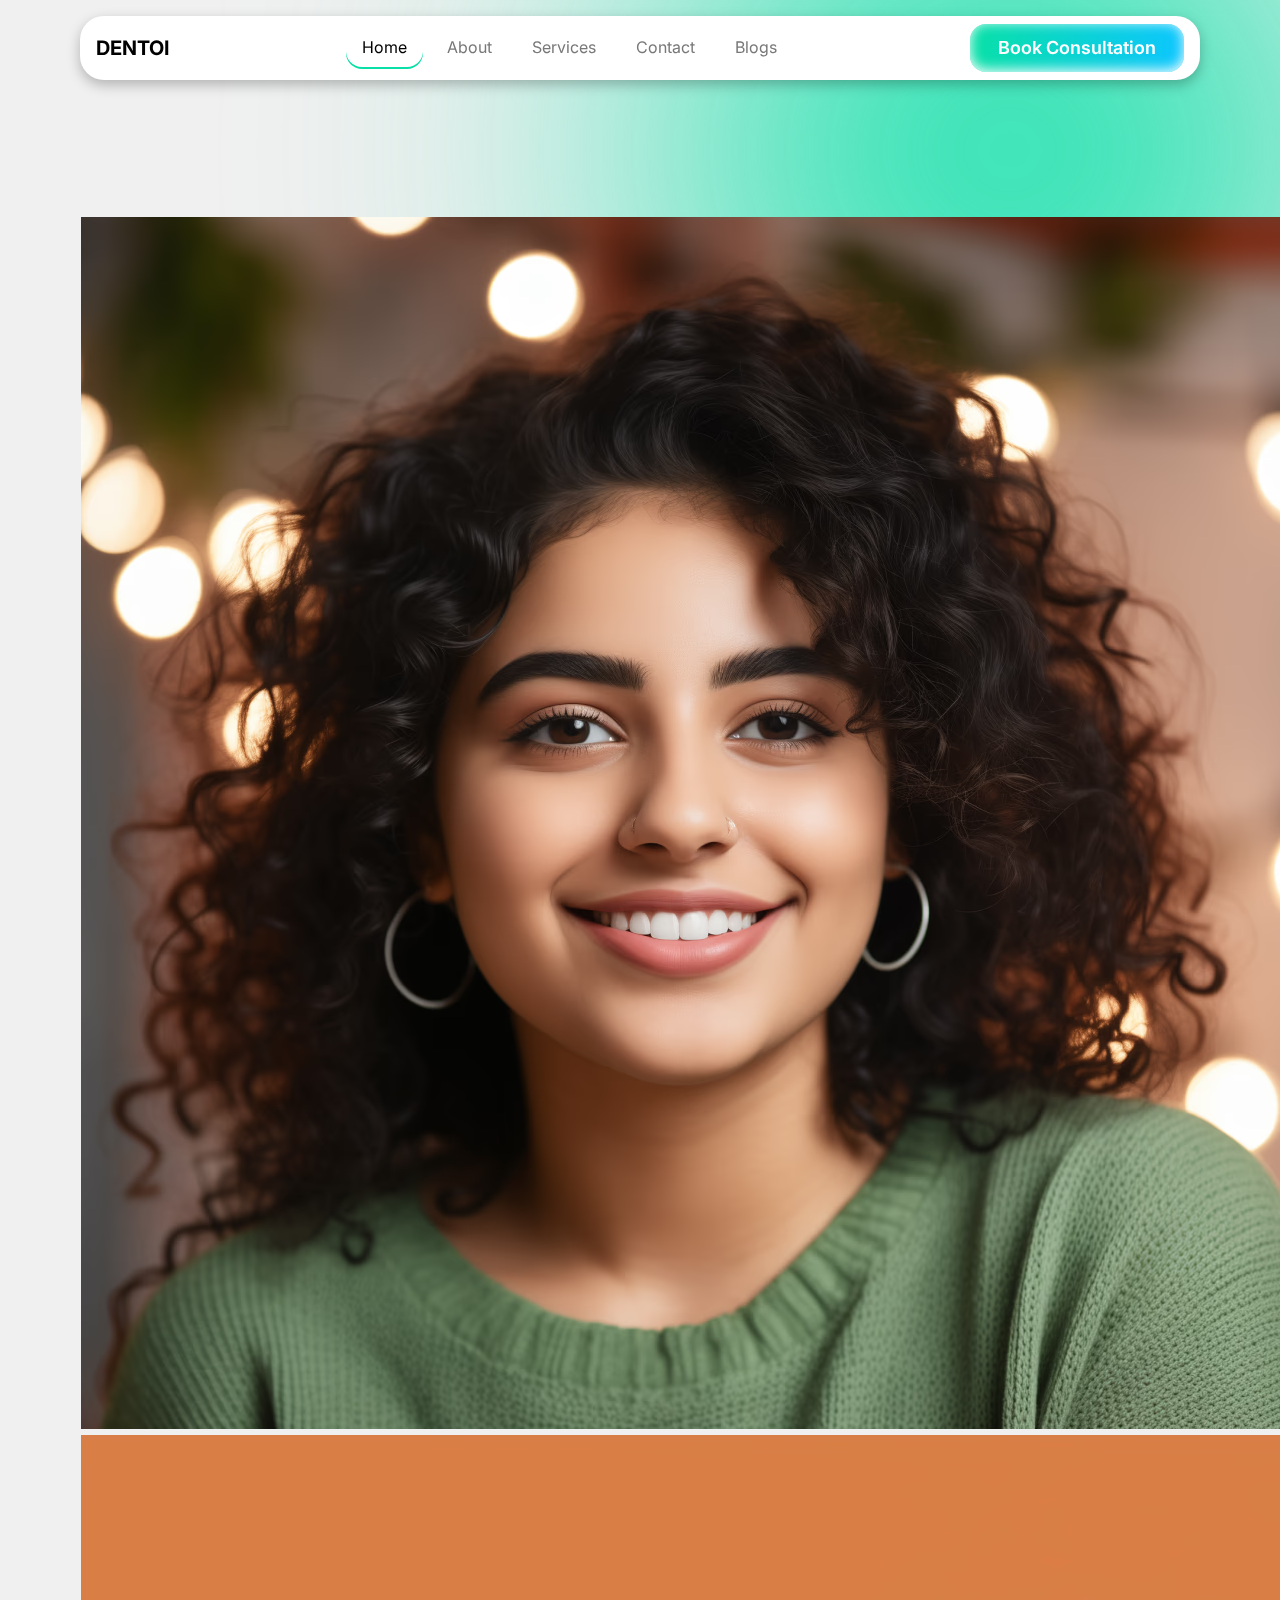
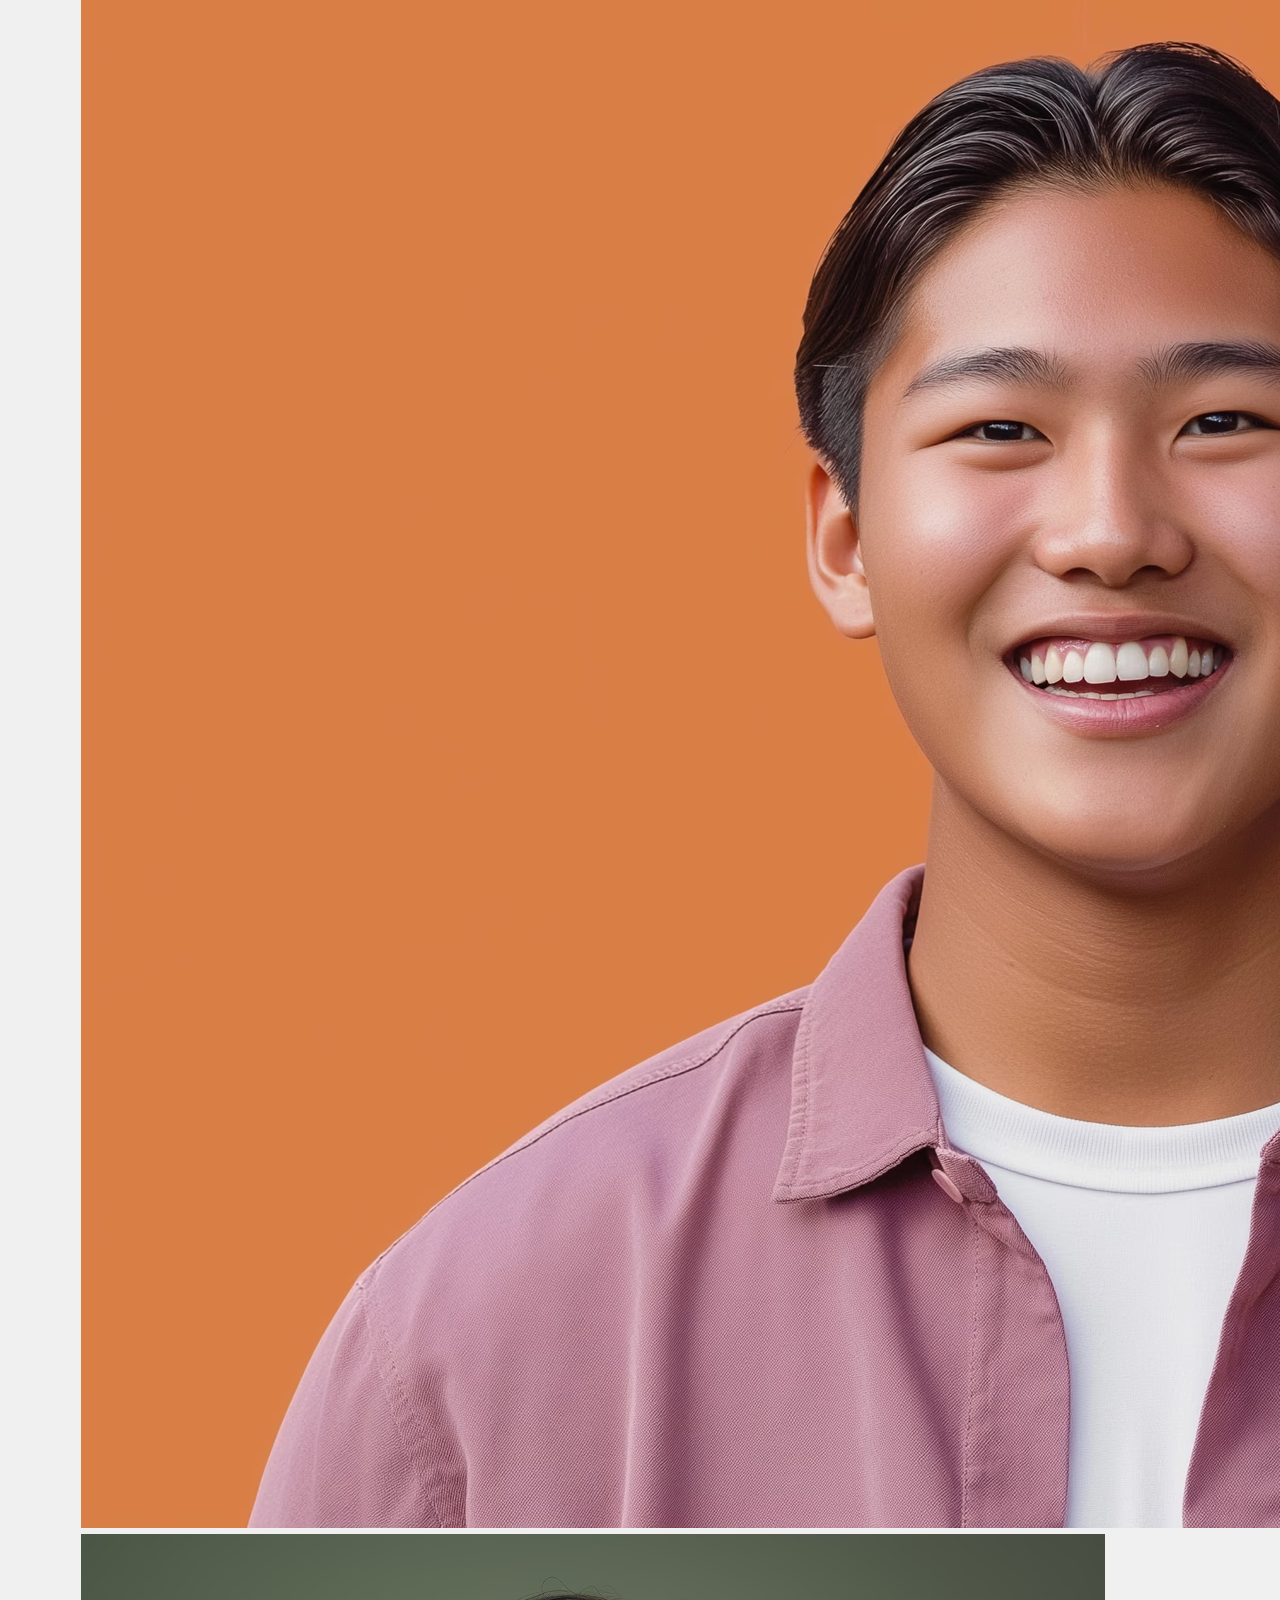
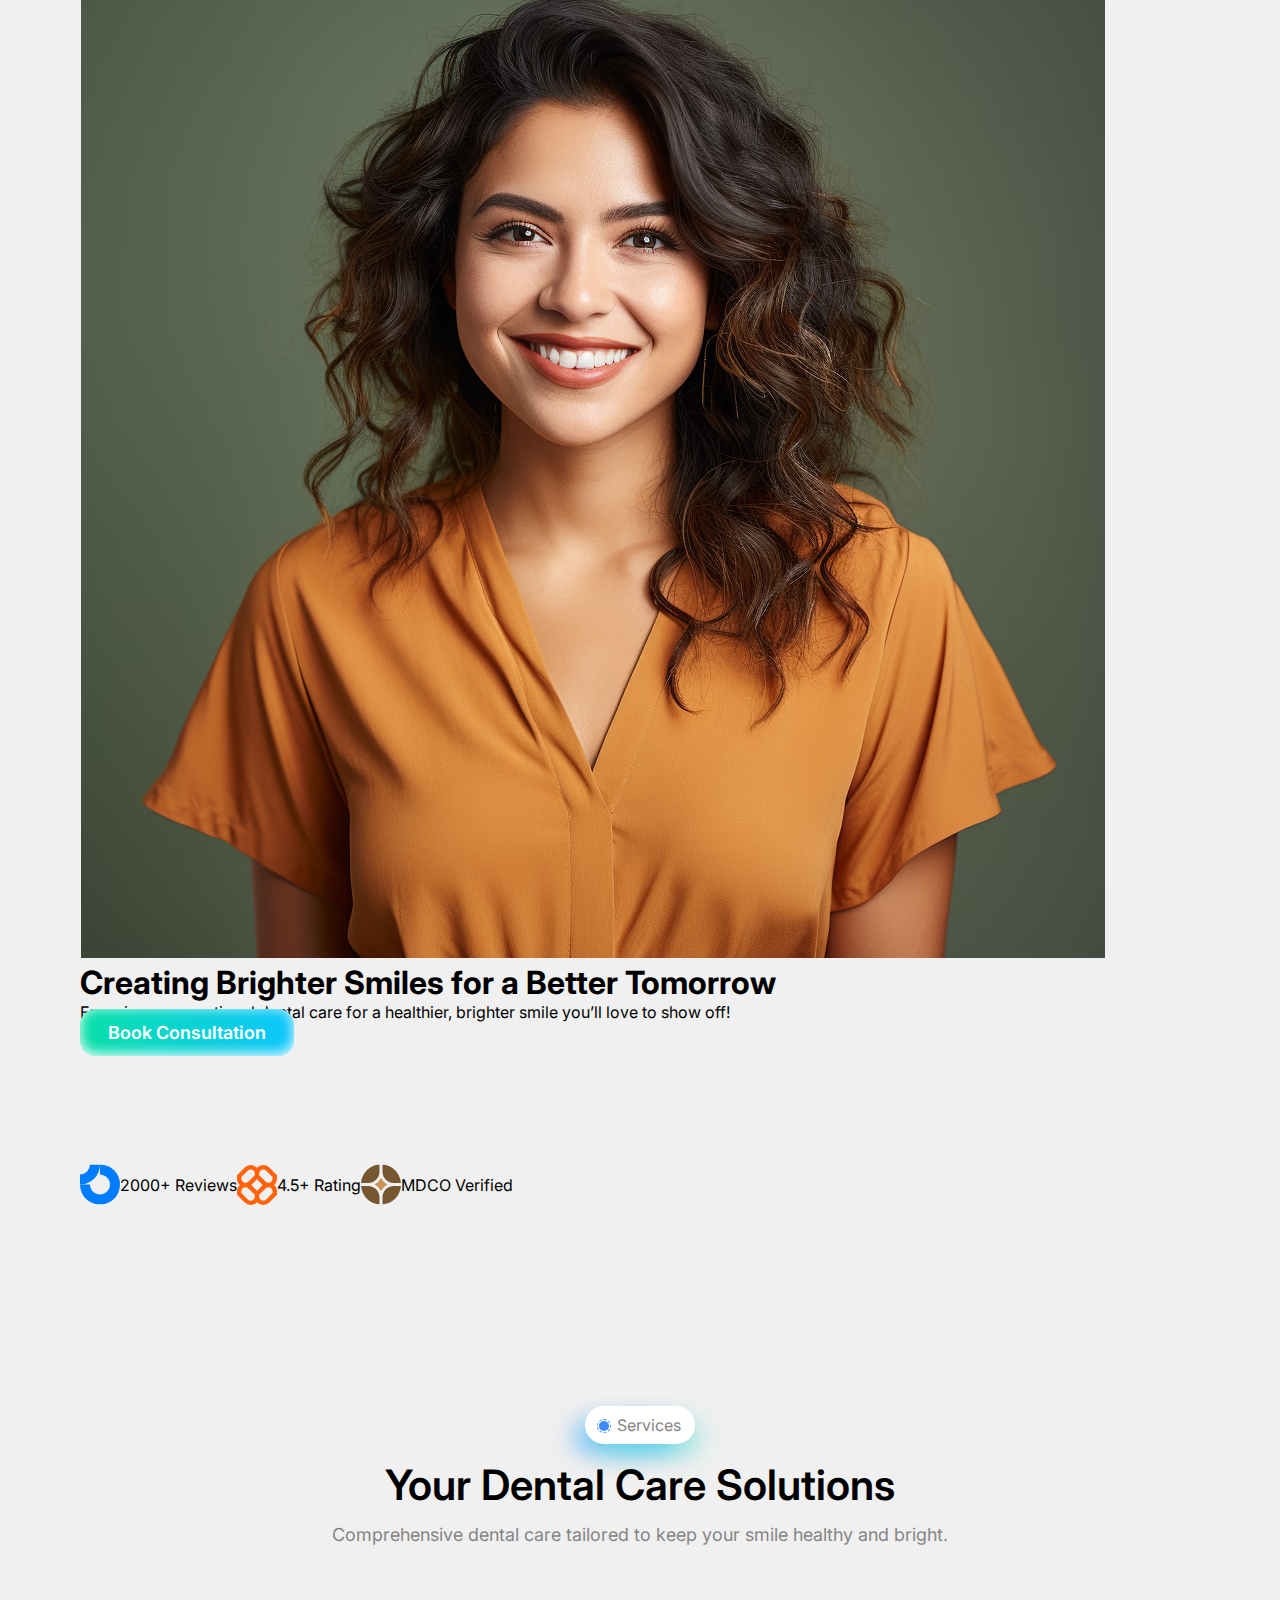
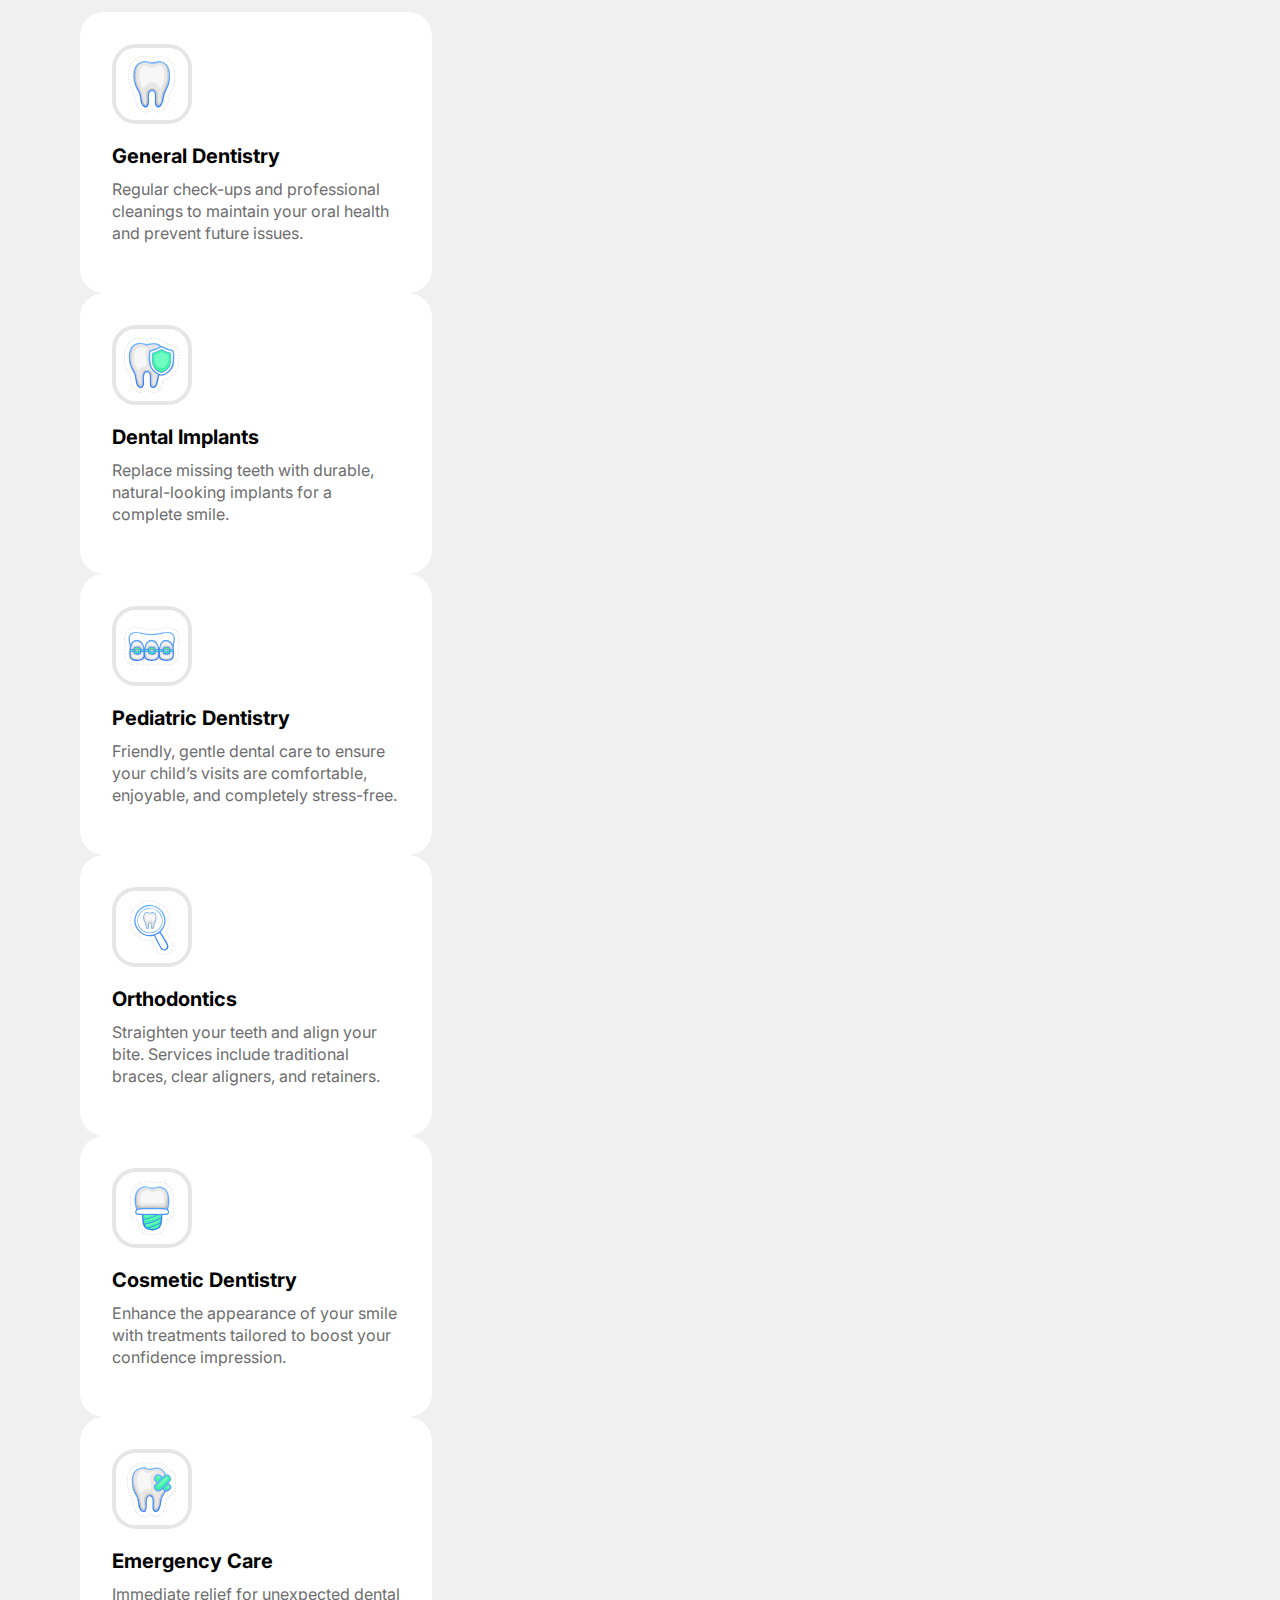
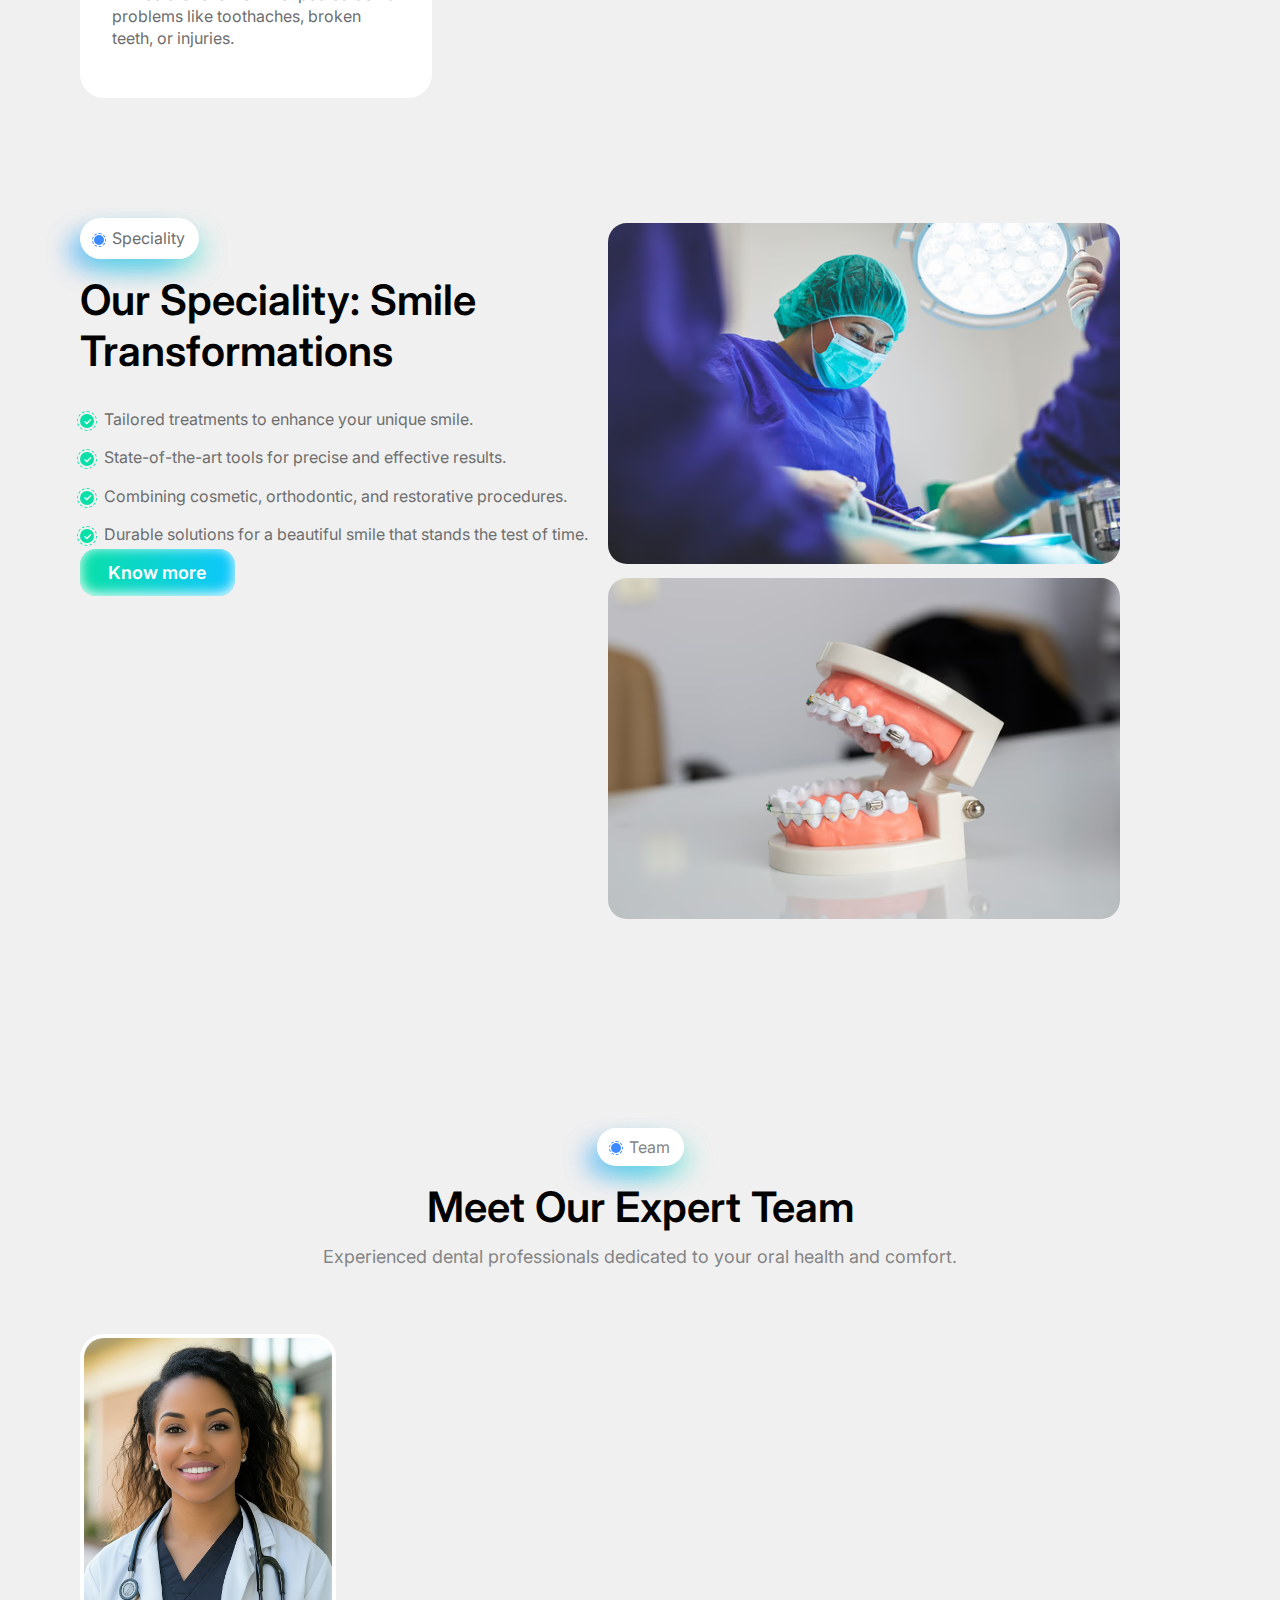
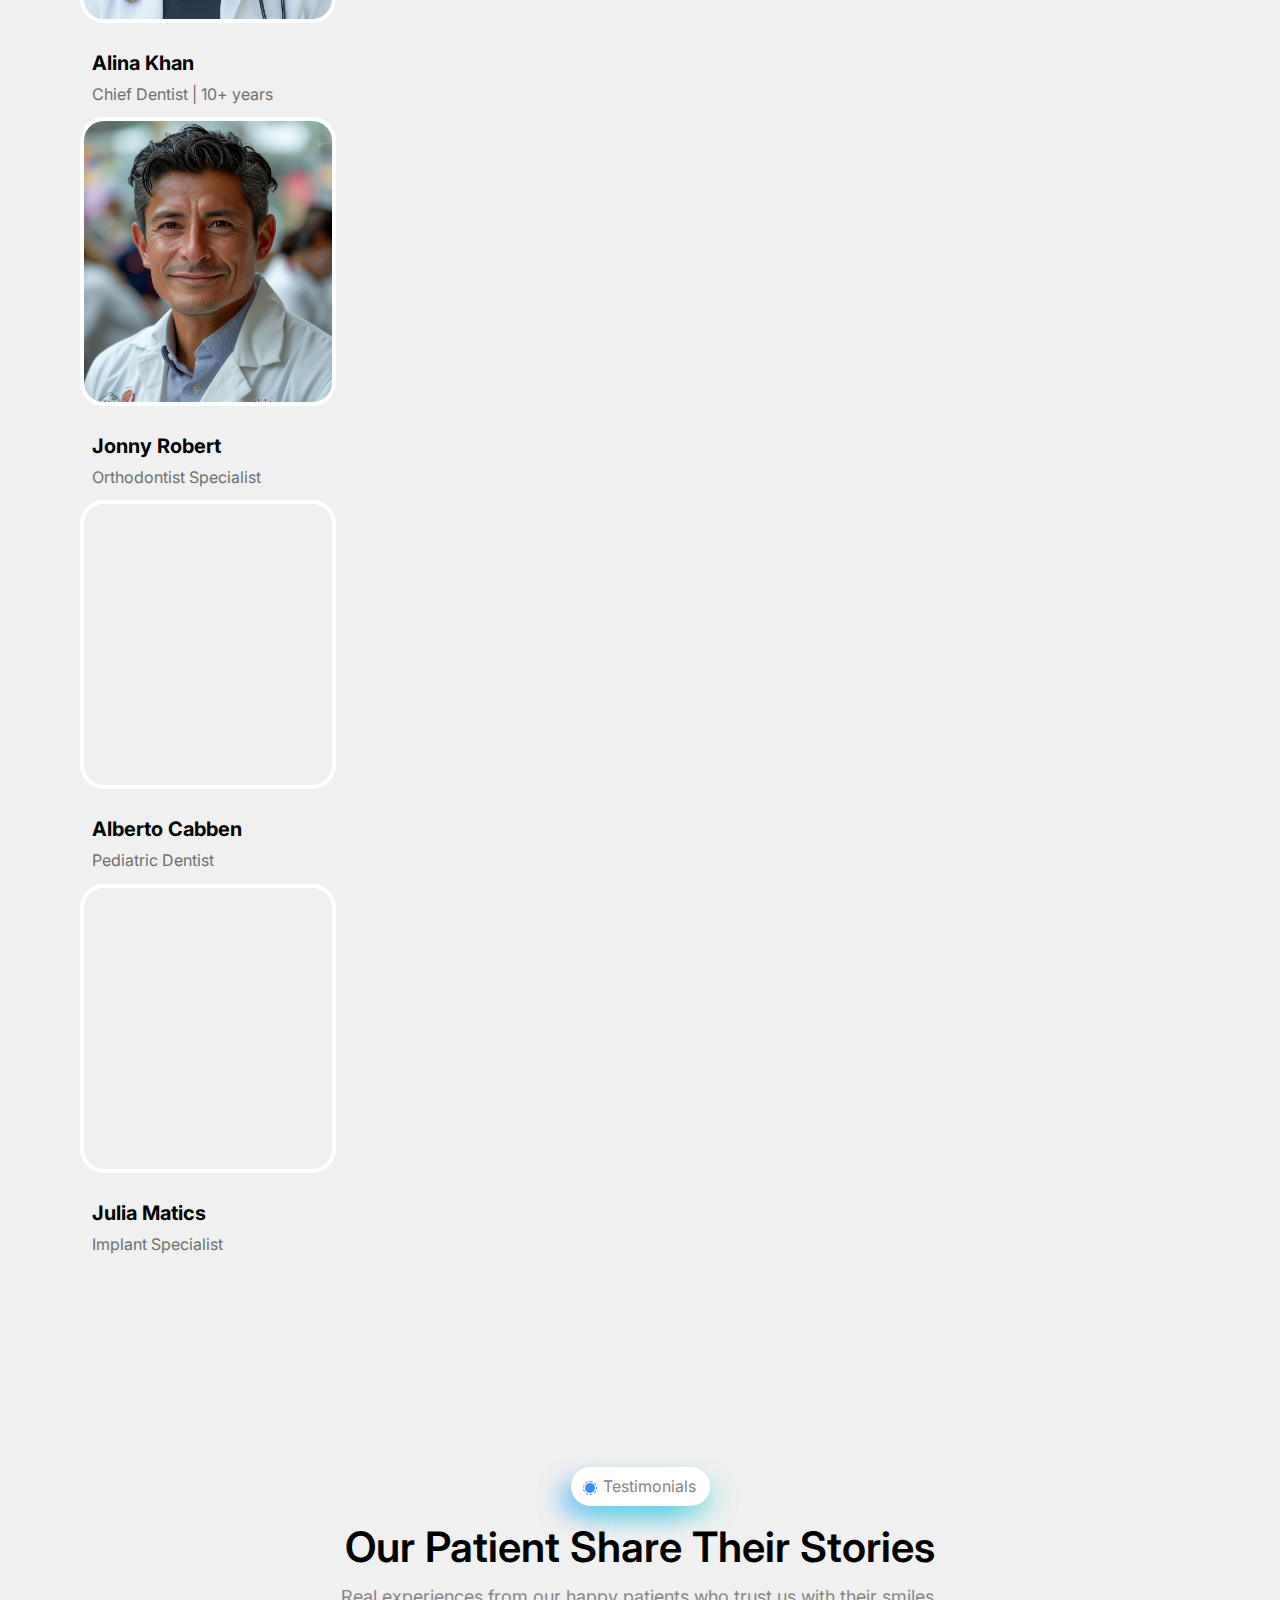
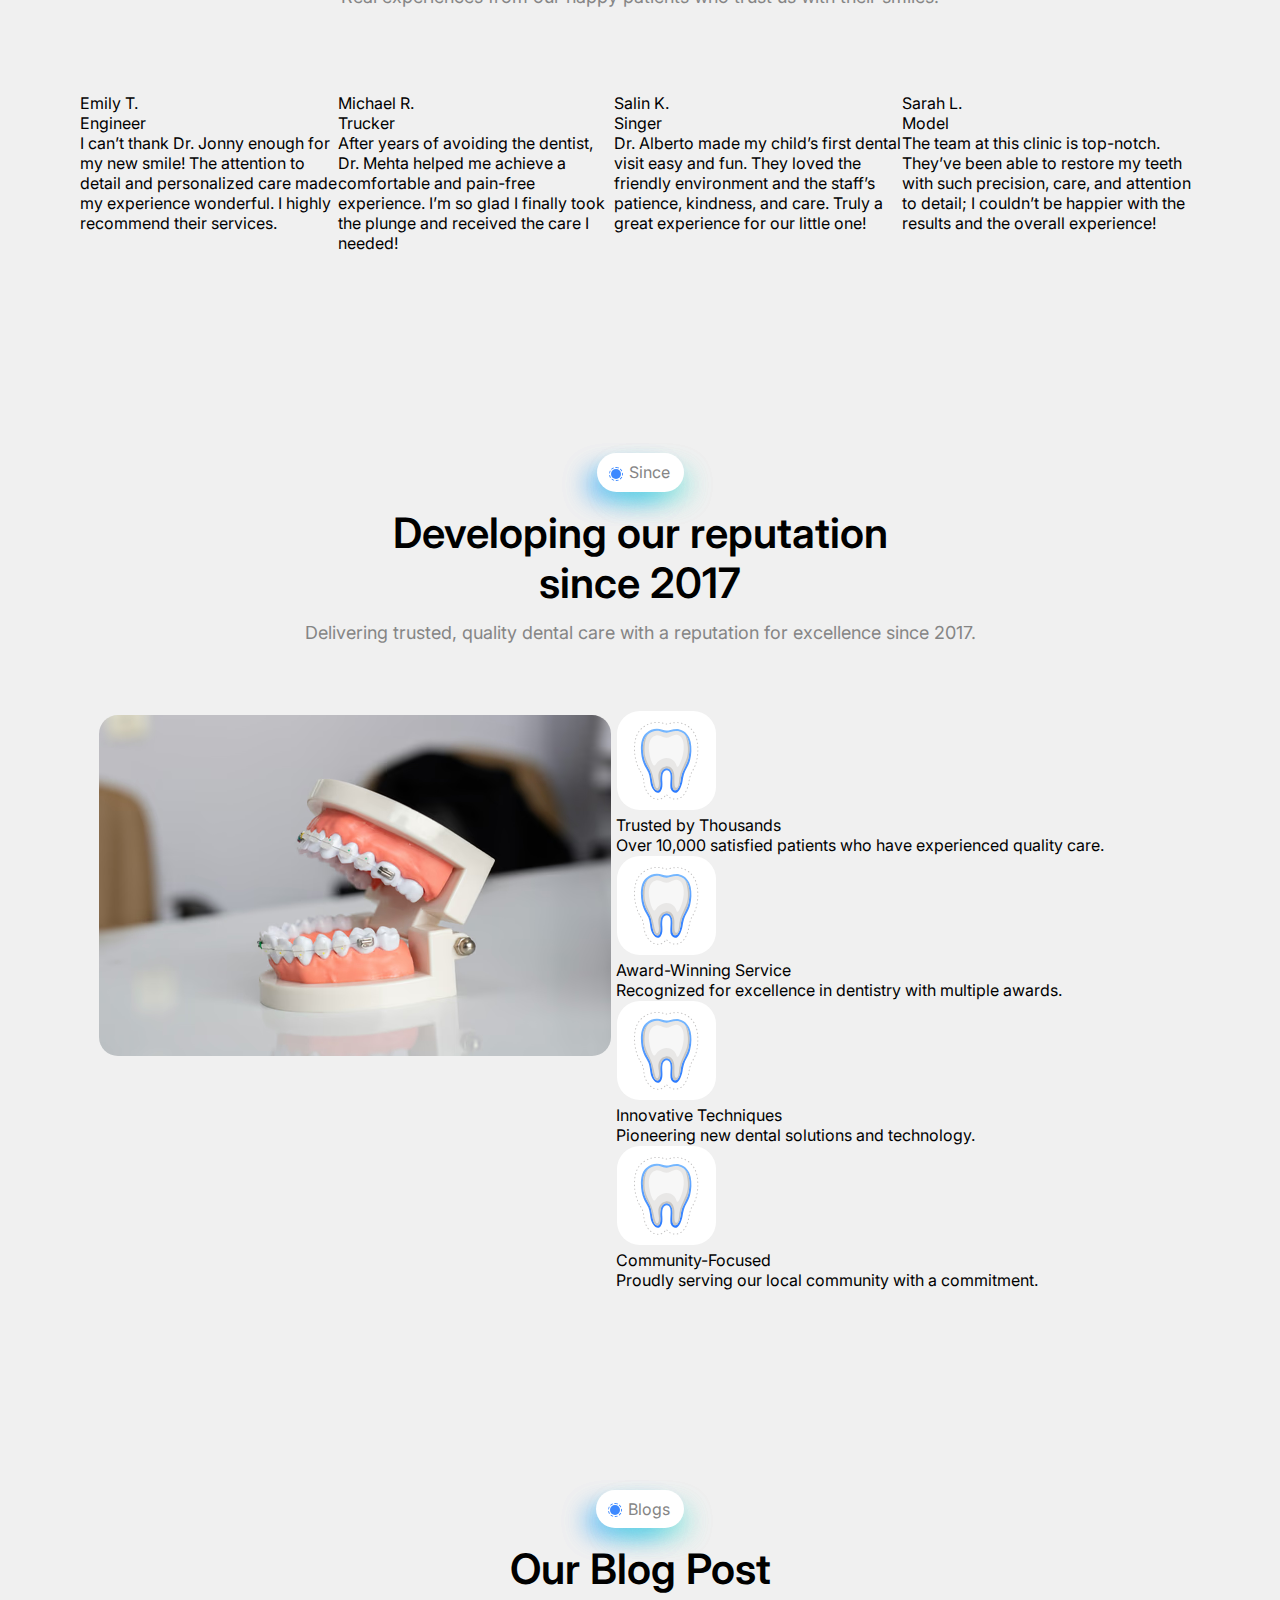
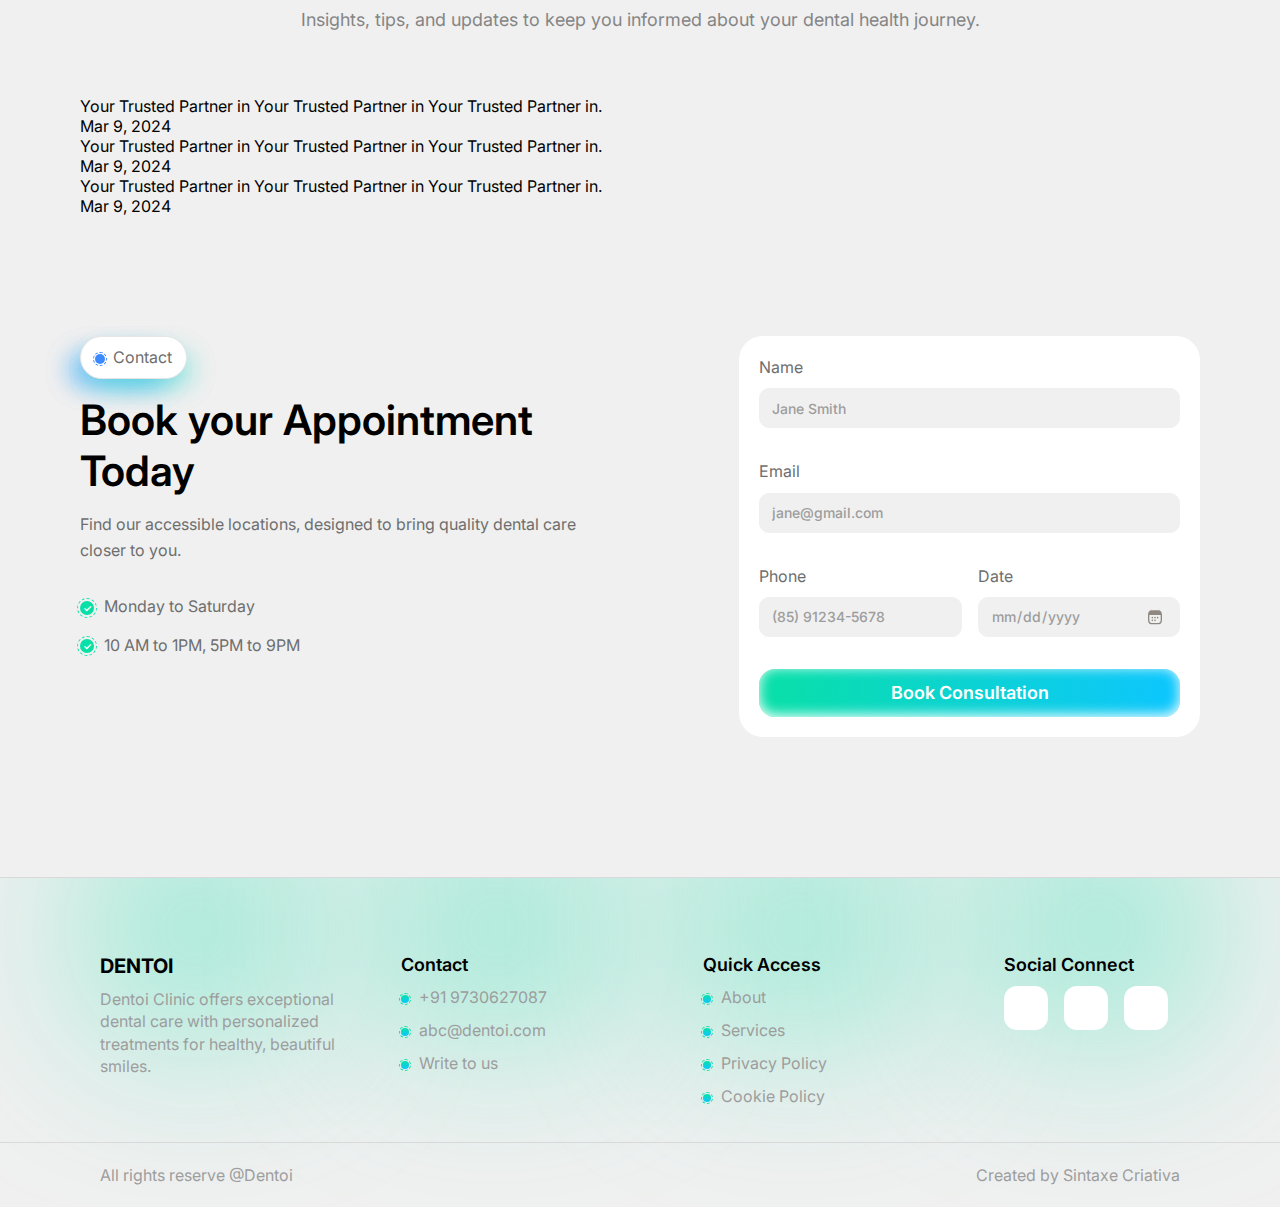
<file: index.html>
<!DOCTYPE html>
<html lang="en">
    <head>
        <link rel="preconnect" href="https://fonts.googleapis.com">
        <link rel="preconnect" href="https://fonts.gstatic.com" crossorigin>
        <meta charset="UTF-8">
        <meta name="description" content="Homepage with key information home Dentoi">
        <meta name="viewport" content="width=device-width, initial-scale=1.0">
        <title>Dentoi | Home</title>
        <link rel="stylesheet" href="styles/styles.css">
        <link href="https://fonts.googleapis.com/css2?family=Inter:ital,opsz,wght@0,14..32,100..900;1,14..32,100..900&display=swap" rel="stylesheet">
    </head>
    <body>
        <nav role="navigation" id="nav-main" class="flex f-a-center b-radius24">
            <a href="https://dentoi.vercel.app/index.html" class="logo hidden-d">Dentoi</a>
            <ul class="nav-links flex f-a-center hidden-d">
                <li>
                    <a href="https://dentoi.vercel.app/index.html" class="link active">Home</a>
                </li>
                <li>
                    <a href="https://dentoi.vercel.app/pages/about.html" class="link">About</a>
                </li>
                <li>
                    <a href="https://dentoi.vercel.app/pages/services.html" class="link">Services</a>
                </li>
                <li>
                    <a href="https://dentoi.vercel.app/pages/contact.html" class="link">Contact</a>
                </li>
                <li>
                    <a href="https://dentoi.vercel.app/pages/blog.html" class="link">Blogs</a>
                </li>
            </ul>
            <div class="menu-media flex f-a-center">
                <a href="https://dentoi.vercel.app/index.html" class="logo hidden-t">Dentoi</a>
                <div class="flex flex f-a-center">
                    <a href="https://dentoi.vercel.app/pages/contact.html" class="btn hidden-m">Book Consultation</a>
                    <svg class="icon hidden-t" viewBox="0 0 100 100" onclick="handleClick()">
                        <line x1="20" y1="30" x2="80" y2="30" />
                        <line x1="20" y1="50" x2="80" y2="50" />
                        <line x1="20" y1="70" x2="80" y2="70" />
                    </svg>
                </div>
            </div>
            <ul class="menu hidden-t">
                <li>
                    <a href="https://dentoi.vercel.app/index.html" class="link active">Home</a>
                </li>
                <li>
                    <a href="https://dentoi.vercel.app/pages/about.html" class="link">About</a>
                </li>
                <li>
                    <a href="https://dentoi.vercel.app/pages/services.html" class="link">Services</a>
                </li>
                <li>
                    <a href="https://dentoi.vercel.app/pages/contact.html" class="link">Contact</a>
                </li>
                <li>
                    <a href="https://dentoi.vercel.app/pages/blog.html" class="link">Blogs</a>
                </li>
                <li>
                    <a href="https://dentoi.vercel.app/pages/contact.html" class="btn">Book Consultation</a>
                </li>
            </ul>
        </nav>
        <main id="home" class="p-x">
            <section id="banner" class="flex f-a-center">
                <div class="banner-content">
                    <div class="banner-persons flex f-a-center">
                        <div class="persons-imgs">
                            <img src="assets/imgs/home/person1.avif" alt="Foto perfil de pessoas que avaliaram a clínica" loading="lazy" class="b-width1 img-fit">
                            <img src="assets/imgs/home/person2.avif" alt="Foto perfil de pessoas que avaliaram a clínica" loading="lazy" class="b-width1 img-fit">
                            <img src="assets/imgs/home/person3.avif" alt="Foto perfil de pessoas que avaliaram a clínica" loading="lazy" class="b-width1 img-fit">
                        </div>
                        <p>1500+ Trusted Patients</p>
                    </div>
                    <h1>Creating Brighter Smiles for a Better Tomorrow</h1>
                    <p>Experience exceptional dental care for a healthier, brighter smile you’ll love to show off!</p>
                    <a href="https://dentoi.vercel.app/pages/contact.html" class="btn">Book Consultation</a>
                </div>
                <div class="banner-img">
                    <figure class="flex f-a-center b-width1">
                        <img src="assets/icons/services/service1.svg" alt="Icone de dente" loading="lazy" class="b-radius24 b-width1">
                        <figcaption>Happy teeth</figcaption>
                    </figure>
                    <div class="banner-img-principal">
                        <img src="assets/imgs/home/banner.avif" alt="Foto de mulher indicando a clínica" loading="lazy">
                    </div>
                    <figure class="flex f-a-center b-width1">
                        <img src="assets/icons/services/service4.svg" alt="Icone de lupa" loading="lazy" class="b-radius24 b-width1">
                        <figcaption>Fit and Fine</figcaption>
                    </figure>
                </div>
            </section>
            <section id="rating">
                <div class="rating flex f-a-center b-radius24">  
                    <figure class="flex f-a-center">
                        <img src="assets/icons/review.svg" alt="Icone" loading="lazy">
                        <figcaption>2000+ Reviews</figcaption>
                    </figure>
                    <div class="divisor"></div>
                    <figure class="flex f-a-center">
                        <img src="assets/icons/rating.svg" alt="Icone" loading="lazy">
                        <figcaption>4.5+ Rating</figcaption>
                    </figure>
                    <div class="divisor"></div>
                    <figure class="flex f-a-center">
                        <img src="assets/icons/mdco.svg" alt="Icone" loading="lazy">
                        <figcaption>MDCO Verified</figcaption>
                    </figure>
                </div>
            </section>
            <section id="service">
                <header class="subtitle flex f-a-center">
                    <p class="tag flex">
                        <span class="circle"></span>
                        Services
                    </p>
                    <h2>Your Dental Care Solutions</h2>
                    <p>Comprehensive dental care tailored to keep your smile healthy and bright.</p>
                </header>
                <div class="container-card">
                    <div class="card-service b-radius24">
                        <img src="assets/icons/services/service1.svg" alt="Icone service" loading="lazy" class="b-width5">
                        <p class="card-service-t">General Dentistry</p>
                        <p>Regular check-ups and professional cleanings to maintain your oral health and prevent future issues.</p>
                    </div>
                    <div class="card-service b-radius24">
                        <img src="assets/icons/services/service2.svg" alt="Icone service" loading="lazy" class="b-width5">
                        <p class="card-service-t">Dental Implants</p>
                        <p>Replace missing teeth with durable, natural-looking implants for a complete smile.</p>
                    </div>
                    <div class="card-service b-radius24">
                        <img src="assets/icons/services/service3.svg" alt="Icone service" loading="lazy" class="b-width5">
                        <p class="card-service-t">Pediatric Dentistry</p>
                        <p>Friendly, gentle dental care to ensure your child’s visits are comfortable, enjoyable, and completely stress-free.</p>
                    </div>
                    <div class="card-service b-radius24">
                        <img src="assets/icons/services/service4.svg" alt="Icone service" loading="lazy" class="b-width5">
                        <p class="card-service-t">Orthodontics</p>
                        <p>Straighten your teeth and align your bite. Services include traditional braces, clear aligners, and retainers.</p>
                    </div>
                    <div class="card-service b-radius24">
                        <img src="assets/icons/services/service5.svg" alt="Icone service" loading="lazy" class="b-width5">
                        <p class="card-service-t">Cosmetic Dentistry</p>
                        <p>Enhance the appearance of your smile with treatments tailored to boost your confidence impression.</p>
                    </div>
                    <div class="card-service b-radius24">
                        <img src="assets/icons/services/service6.svg" alt="Icone service" loading="lazy" class="b-width5">
                        <p class="card-service-t">Emergency Care</p>
                        <p>Immediate relief for unexpected dental problems like toothaches, broken teeth, or injuries.</p>
                    </div>
                </div>
            </section>
            <section id="speciality" class="flex">
                <div class="content-consult">
                    <p class="tag flex">
                        <span class="circle"></span>
                        Speciality
                    </p>
                    <h2 class="tform">Our Speciality: Smile Transformations</h2>
                    <ul>
                        <li class="flex f-a-center">
                            <div class="circle"></div>
                            Tailored treatments to enhance your unique smile.
                        </li>
                        <li class="flex f-a-center">
                            <div class="circle"></div>
                            State-of-the-art tools for precise and effective results.
                        </li>
                        <li class="flex f-a-center">
                            <div class="circle"></div>
                            Combining cosmetic, orthodontic, and restorative procedures.
                        </li>
                        <li class="flex f-a-center">
                            <div class="circle"></div>
                            Durable solutions for a beautiful smile that stands the test of time.
                        </li>
                    </ul>
                    <a href="#" class="btn">Know more</a>
                </div>
                <div class="speciality-img">
                    <img src="assets/imgs/about/speciality1.avif" alt="Foto do dentista realizando procedimento" loading="lazy" class="b-radius24 b-width5 img-fit">
                    <img src="assets/imgs/about/speciality2.avif" alt="Foto de protese dentaria" loading="lazy" class="b-radius24 b-width5 img-fit">
                </div>
            </section>
            <section id="team">
                <header class="subtitle flex f-a-center">
                    <p class="tag flex">
                        <span class="circle"></span>
                        Team
                    </p>
                    <h2>Meet Our Expert Team</h2>
                    <p>Experienced dental professionals dedicated to your oral health and comfort.</p>
                </header>
                <div class="container-team">
                    <figure class="card-team">
                        <img src="assets/imgs/about/team1.avif" alt="Foto do dentista" loading="lazy" class="b-radius24 b-width5 img-fit">
                        <figcaption>
                            <p>Alina Khan</p>
                            <p><span>Chief Dentist | 10+ years</span></p>
                        </figcaption>
                    </figure>
                    <figure class="card-team">
                        <img src="assets/imgs/about/team2.avif" alt="Foto do dentista" loading="lazy" class="b-radius24 b-width5 img-fit">
                        <figcaption>
                            <p>Jonny Robert</p>
                            <p><span>Orthodontist Specialist</span></p>
                        </figcaption>
                    </figure>
                    <figure class="card-team">
                        <img src="assets/imgs/about/team3.avif" alt="Foto do dentista" loading="lazy" class="b-radius24 b-width5 img-fit">
                        <figcaption>
                            <p>Alberto Cabben</p>
                            <p><span>Pediatric Dentist</span></p>
                        </figcaption>
                    </figure>
                    <figure class="card-team">
                        <img src="assets/imgs/about/team4.avif" alt="Foto do dentista" loading="lazy" class="b-radius24 b-width5 img-fit">
                        <figcaption>
                            <p>Julia Matics</p>
                            <p><span>Implant Specialist</span></p>
                        </figcaption>
                    </figure>
                </div>
            </section>
            <section id="testimonial">
                <header class="subtitle flex f-a-center">
                    <p class="tag flex">
                        <span class="circle"></span>
                        Testimonials
                    </p>
                    <h2>Our Patient Share Their Stories</h2>
                    <p>Real experiences from our happy patients who trust us with their smiles.</p>
                </header>
                <div class="testimonial-container flex">
                    <div class="testimonial-card b-radius24">
                        <div class="testimonial-img flex">
                            <figure class="user">
                                <img src="assets/imgs/home/testimonial1.avif" alt="Foto perfil usuário" loading="lazy">
                                <figcaption>
                                    <p>Emily T.</p>
                                    <span>Engineer</span>
                                </figcaption>
                            </figure>
                            <img src="assets/imgs/home/testimonial-icon.avif" alt="Icone de aspas" loading="lazy" class="img-fit">
                        </div>
                        <p>I can’t thank Dr. Jonny enough for my new smile! The attention to detail and personalized care made my experience wonderful. I highly recommend their services.</p>
                    </div>
                    <div class="testimonial-card b-radius24">
                        <div class="testimonial-img flex">
                            <figure class="user">
                                <img src="assets/imgs/home/testimonial2.avif" alt="Foto perfil usuário" loading="lazy">
                                <figcaption>
                                    <p>Michael R.</p>
                                    <span>Trucker</span>
                                </figcaption>
                            </figure>
                            <img src="assets/imgs/home/testimonial-icon.avif" alt="Icone de aspas" loading="lazy" class="img-fit">
                        </div>
                        <p>After years of avoiding the dentist, Dr. Mehta helped me achieve a comfortable and pain-free experience. I’m so glad I finally took the plunge and received the care I needed!</p>
                    </div>
                    <div class="testimonial-card b-radius24">
                        <div class="testimonial-img flex">
                            <figure class="user">
                                <img src="assets/imgs/home/testimonial3.avif" alt="Foto perfil usuário" loading="lazy">
                                <figcaption>
                                    <p>Salin K.</p>
                                    <span>Singer</span>
                                </figcaption>
                            </figure>
                            <img src="assets/imgs/home/testimonial-icon.avif" alt="Icone de aspas" loading="lazy" class="img-fit">
                        </div>
                        <p>Dr. Alberto made my child’s first dental visit easy and fun. They loved the friendly environment and the staff’s patience, kindness, and care. Truly a great experience for our little one!</p>
                    </div>
                    <div class="testimonial-card b-radius24">
                        <div class="testimonial-img flex">
                            <figure class="user">
                                <img src="assets/imgs/home/testimonial4.avif" alt="Foto perfil usuário" loading="lazy">
                                <figcaption>
                                    <p>Sarah L.</p>
                                    <span>Model</span>
                                </figcaption>
                            </figure>
                            <img src="assets/imgs/home/testimonial-icon.avif" alt="Icone de aspas" loading="lazy" class="img-fit">
                        </div>
                        <p>The team at this clinic is top-notch. They’ve been able to restore my teeth with such precision, care, and attention to detail; I couldn’t be happier with the results and the overall experience!</p>
                    </div>
                </div>
            </section>
            <section id="since">
                <header class="subtitle flex f-a-center">
                    <p class="tag flex">
                        <span class="circle"></span>
                        Since
                    </p>
                    <h2>Developing our reputation since 2017</h2>
                    <p>Delivering trusted, quality dental care with a reputation for excellence since 2017.</p>
                </header>
                <div class="since-more flex">
                    <div class="speciality-img">
                        <img src="assets/imgs/about/caroulse4.avif" alt="Foto do dentista realizando procedimento" loading="lazy" class="b-radius24 b-width5 img-fit">
                        <img src="assets/imgs/about/speciality2.avif" alt="Foto de protese dentaria" loading="lazy" class="b-radius24 b-width5 img-fit">
                    </div>
                    <div class="since-content">
                        <figure class="card-reputation">
                            <img src="assets/icons/services/service1.svg" alt="Icone de dente" loading="lazy" class="b-radius24 b-width1">
                            <figcaption>
                                <p class="card-reputation-t">Trusted by Thousands</p>
                                <span>Over 10,000 satisfied patients who have experienced quality care.</span>
                            </figcaption>
                        </figure>
                        <figure class="card-reputation">
                            <img src="assets/icons/services/service1.svg" alt="Icone de dente" loading="lazy" class="b-radius24 b-width1">
                            <figcaption>
                                <p class="card-reputation-t">Award-Winning Service</p>
                                <span>Recognized for excellence in dentistry with multiple awards.</span>
                            </figcaption>
                        </figure>
                        <figure class="card-reputation">
                            <img src="assets/icons/services/service1.svg" alt="Icone de dente" loading="lazy" class="b-radius24 b-width1">
                            <figcaption>
                                <p class="card-reputation-t">Innovative Techniques</p>
                                <span>Pioneering new dental solutions and technology.</span>
                            </figcaption>
                        </figure>
                        <figure class="card-reputation">
                            <img src="assets/icons/services/service1.svg" alt="Icone de dente" loading="lazy" class="b-radius24 b-width1">
                            <figcaption>
                                <p class="card-reputation-t">Community-Focused</p>
                                <span>Proudly serving our local community with a commitment.</span>
                            </figcaption>
                        </figure>
                    </div>
                </div>
            </section>            
            <section id="blogs">
                <header class="subtitle flex f-a-center">
                    <p class="tag flex">
                        <span class="circle"></span>
                        Blogs
                    </p>
                    <h2>Our Blog Post</h2>
                    <p>Insights, tips, and updates to keep you informed about your dental health journey.</p>
                </header>
                <div class="container-blogs">
                    <a href="#">
                        <figure class="card-blog">
                            <div class="blog-img flex f-a-center f-j-center b-radius24">
                                <img src="/assets/imgs/blogs/blog1.avif" alt="Imagem do blog" loading="lazy" class="b-radius24 img-fit">
                            </div>                      
                            <figcaption class="blog-desc">
                                <p>Your Trusted Partner in Your Trusted Partner in Your Trusted Partner in.</p>
                                <span>Mar 9, 2024</span>
                            </figcaption>
                        </figure>
                    </a>
                    <a href="#">
                        <figure class="card-blog">
                            <div class="blog-img flex f-a-center f-j-center b-radius24">
                                <img src="/assets/imgs/blogs/blog2.avif" alt="Imagem do blog" loading="lazy" class="b-radius24 img-fit">
                            </div>                      
                            <figcaption class="blog-desc">
                                <p>Your Trusted Partner in Your Trusted Partner in Your Trusted Partner in.</p>
                                <span>Mar 9, 2024</span>
                            </figcaption>
                        </figure>
                    </a>
                    <a href="#">
                        <figure class="card-blog">
                            <div class="blog-img flex f-a-center f-j-center b-radius24">
                                <img src="/assets/imgs/blogs/blog3.avif" alt="Imagem do blog" loading="lazy" class="b-radius24 img-fit">
                            </div>                      
                            <figcaption class="blog-desc">
                                <p>Your Trusted Partner in Your Trusted Partner in Your Trusted Partner in.</p>
                                <span>Mar 9, 2024</span>
                            </figcaption>
                        </figure>
                    </a>
                </div>
            </section>
            <section id="form">
                <div class="container-form flex b-radius24">
                    <div class="content-consult">
                        <p class="tag flex b-width1">
                            <span class="circle"></span>
                            Contact
                        </p>
                        <h4 class="tform">Book your Appointment Today</h4>
                        <p>Find our accessible locations, designed to bring quality dental care closer to you.</p>
                        <ul>
                            <li class="flex f-a-center">
                                <div class="circle"></div>
                                Monday to Saturday
                            </li>
                            <li class="flex f-a-center">
                                <div class="circle"></div>
                                10 AM to 1PM, 5PM to 9PM
                            </li>
                        </ul>
                    </div>
                    <form action="" class="flex b-radius24">
                        <div class="input-wrapper flex">
                            <label for="name">Name</label>
                            <input id="name" type="text" placeholder="Jane Smith" name="Name" class="b-width1">
                        </div>
                        <div class="input-wrapper flex">
                            <label for="email">Email</label>
                            <input id="email" type="email" placeholder="jane@gmail.com" name="Email" class="b-width1">
                        </div>
                        <div class="cont-form flex">
                            <div class="input-wrapper flex">
                                <label for="phone">Phone</label>
                                <input id="phone" type="tel" placeholder="(85) 91234-5678" name="Phone" class="b-width1">
                            </div>
                            <div class="input-wrapper flex">
                                <label for="date">Date</label>
                                <input id="date" type="date" placeholder="dd/mm/aaaa" name="Date" lang="pt-br" class="b-width1">
                            </div>
                        </div>
                        <button class="btn" type="submit">Book Consultation</button>
                    </form>
                </div>                
            </section>
        </main>
        <footer>
            <div class="split"></div>
            <section class="flex p-x">
                <ul class="footer-more flex">
                    <li class="logo">Dentoi</li>
                    <li>Dentoi Clinic offers exceptional dental care with personalized treatments for healthy, beautiful smiles.</li>
                </ul>
                <ul class="footer-more flex links-footer">
                    <li class="mark">Contact</li>
                    <li class="flex f-a-center">
                        <div class="circle"></div>
                        <div class="flex link-hover">
                            <a href="#">+91 9730627087</a>
                            <a href="#">+91 9730627087</a>
                        </div>
                    </li>
                    <li class="flex f-a-center">
                        <div class="circle"></div>
                        <div class="flex link-hover">
                            <a href="#">abc@dentoi.com</a>
                            <a href="#">abc@dentoi.com</a>
                        </div>
                    </li>
                    <li class="flex f-a-center">
                        <div class="circle"></div>
                        <div class="flex link-hover">
                            <a href="#">Write to us</a>
                            <a href="#">Write to us</a>
                        </div>
                    </li>
                </ul>
                <ul class="footer-more flex links-footer">
                    <li class="mark">Quick Access</li>
                    <li class="flex f-a-center">
                        <div class="circle"></div>
                        <div class="flex link-hover">
                            <a href="#">About</a>
                            <a href="#">About</a>
                        </div>
                    </li>
                    <li class="flex f-a-center">
                        <div class="circle"></div>
                        <div class="flex link-hover">
                            <a href="#">Services</a>
                            <a href="#">Services</a>
                        </div>
                    </li>
                    <li class="flex f-a-center">
                        <div class="circle"></div>
                        <div class="flex link-hover">
                            <a href="https://dentoi.vercel.app/pages/policies.html">Privacy Policy</a>
                            <a href="https://dentoi.vercel.app/pages/policies.html">Privacy Policy</a>
                        </div>
                    </li>
                    <li class="flex f-a-center">
                        <div class="circle"></div>
                        <div class="flex link-hover">
                            <a href="#">Cookie Policy</a>
                            <a href="#">Cookie Policy</a>
                        </div>
                    </li>
                </ul>
                <ul class="footer-more flex links-footer socials">
                    <li class="mark">Social Connect</li>
                    <li>
                        <ul class="flex">
                            <li>
                                <a href="#" class="flex f-a-center">
                                    <img src="assets/icons/whatsapp.svg" alt="icone WhatsApp" loading="lazy">
                                </a>
                            </li>
                            <li>
                                <a href="#" class="flex f-a-center">
                                    <img src="assets/icons/facebook.svg" alt="Icone Facebook" loading="lazy">
                                </a>
                            </li>
                            <li>
                                <a href="#" class="flex f-a-center">
                                    <img src="assets/icons/instagram.svg" alt="Icone Instagram" loading="lazy">
                                </a>
                            </li>
                        </ul>
                    </li>
                </ul>
            </section>
            <div class="split"></div>
            <div class="reserve flex m-auto p-x">
                <p>All rights reserve @Dentoi</p>
                <a href="#">Created by Sintaxe Criativa</a>
            </div>
        </footer>
        <script type="module" src="scripts/main.js"></script>
    </body>
</html>
</file>
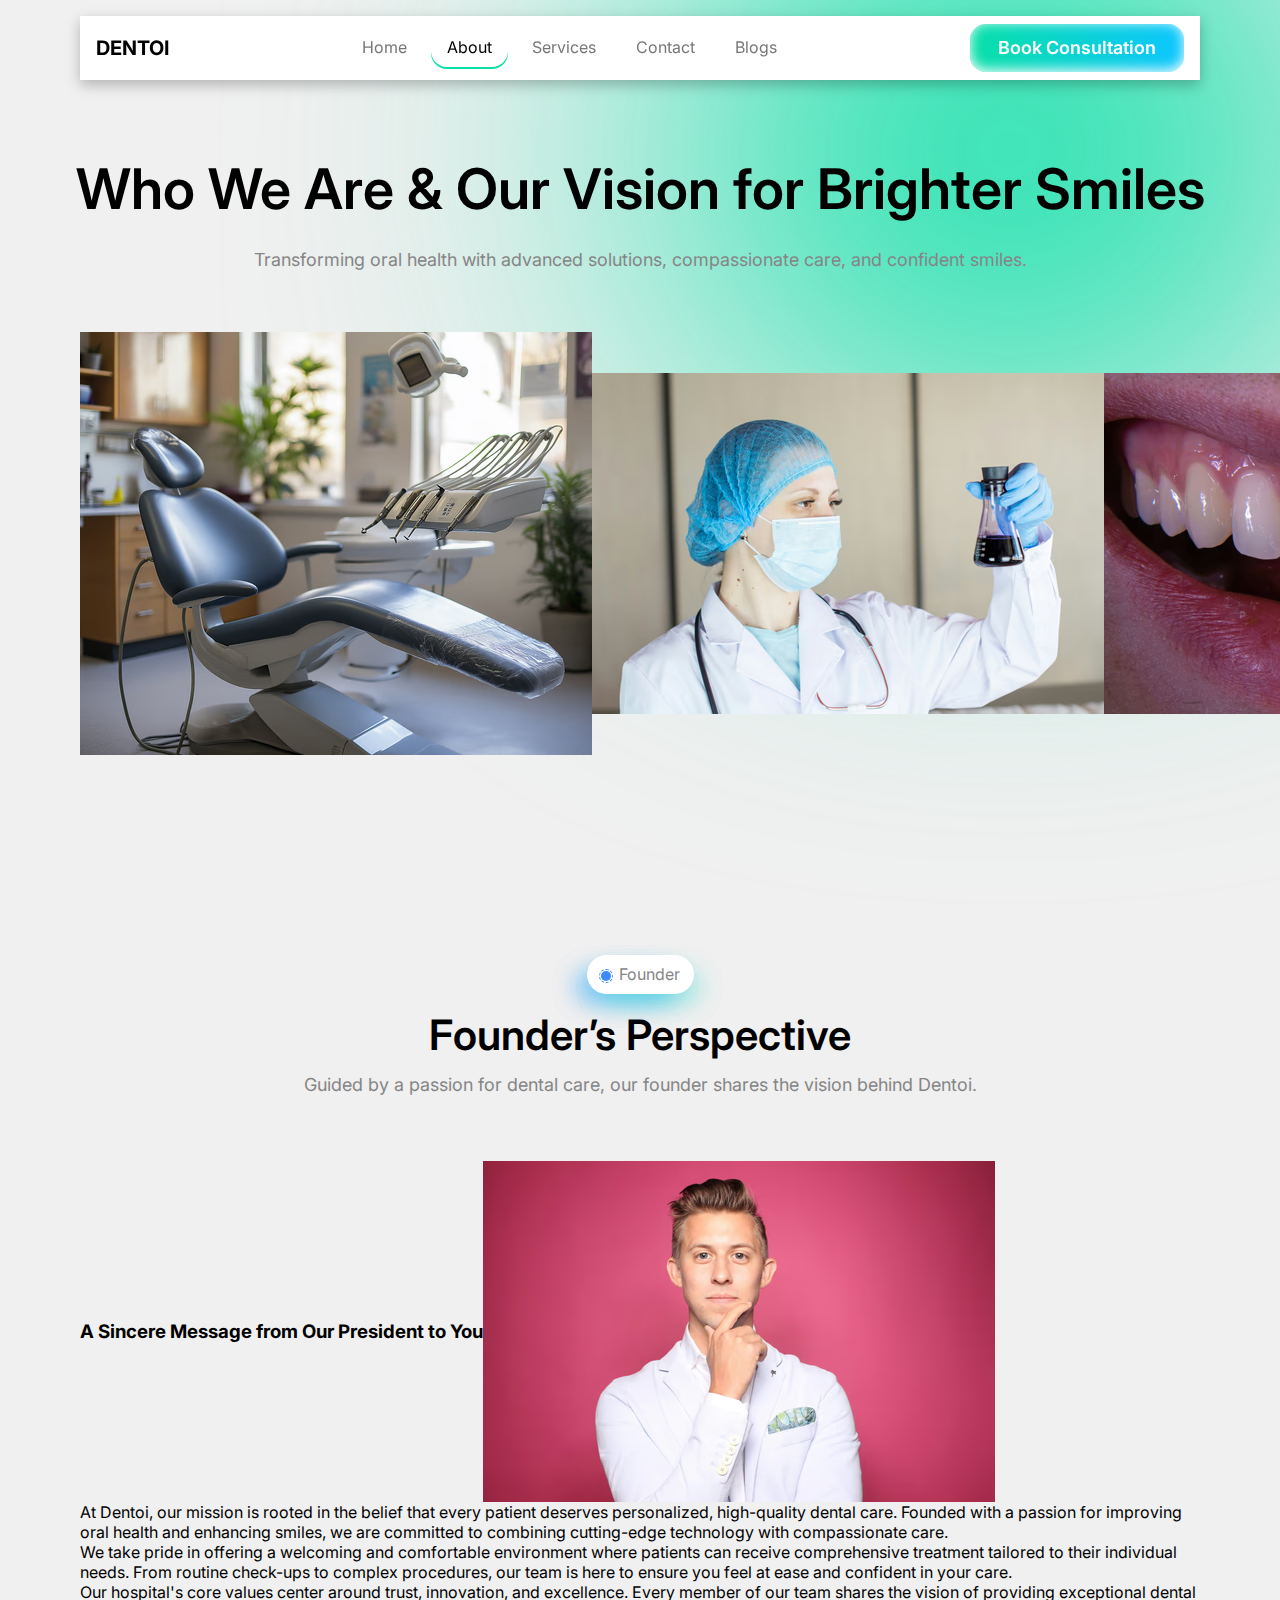
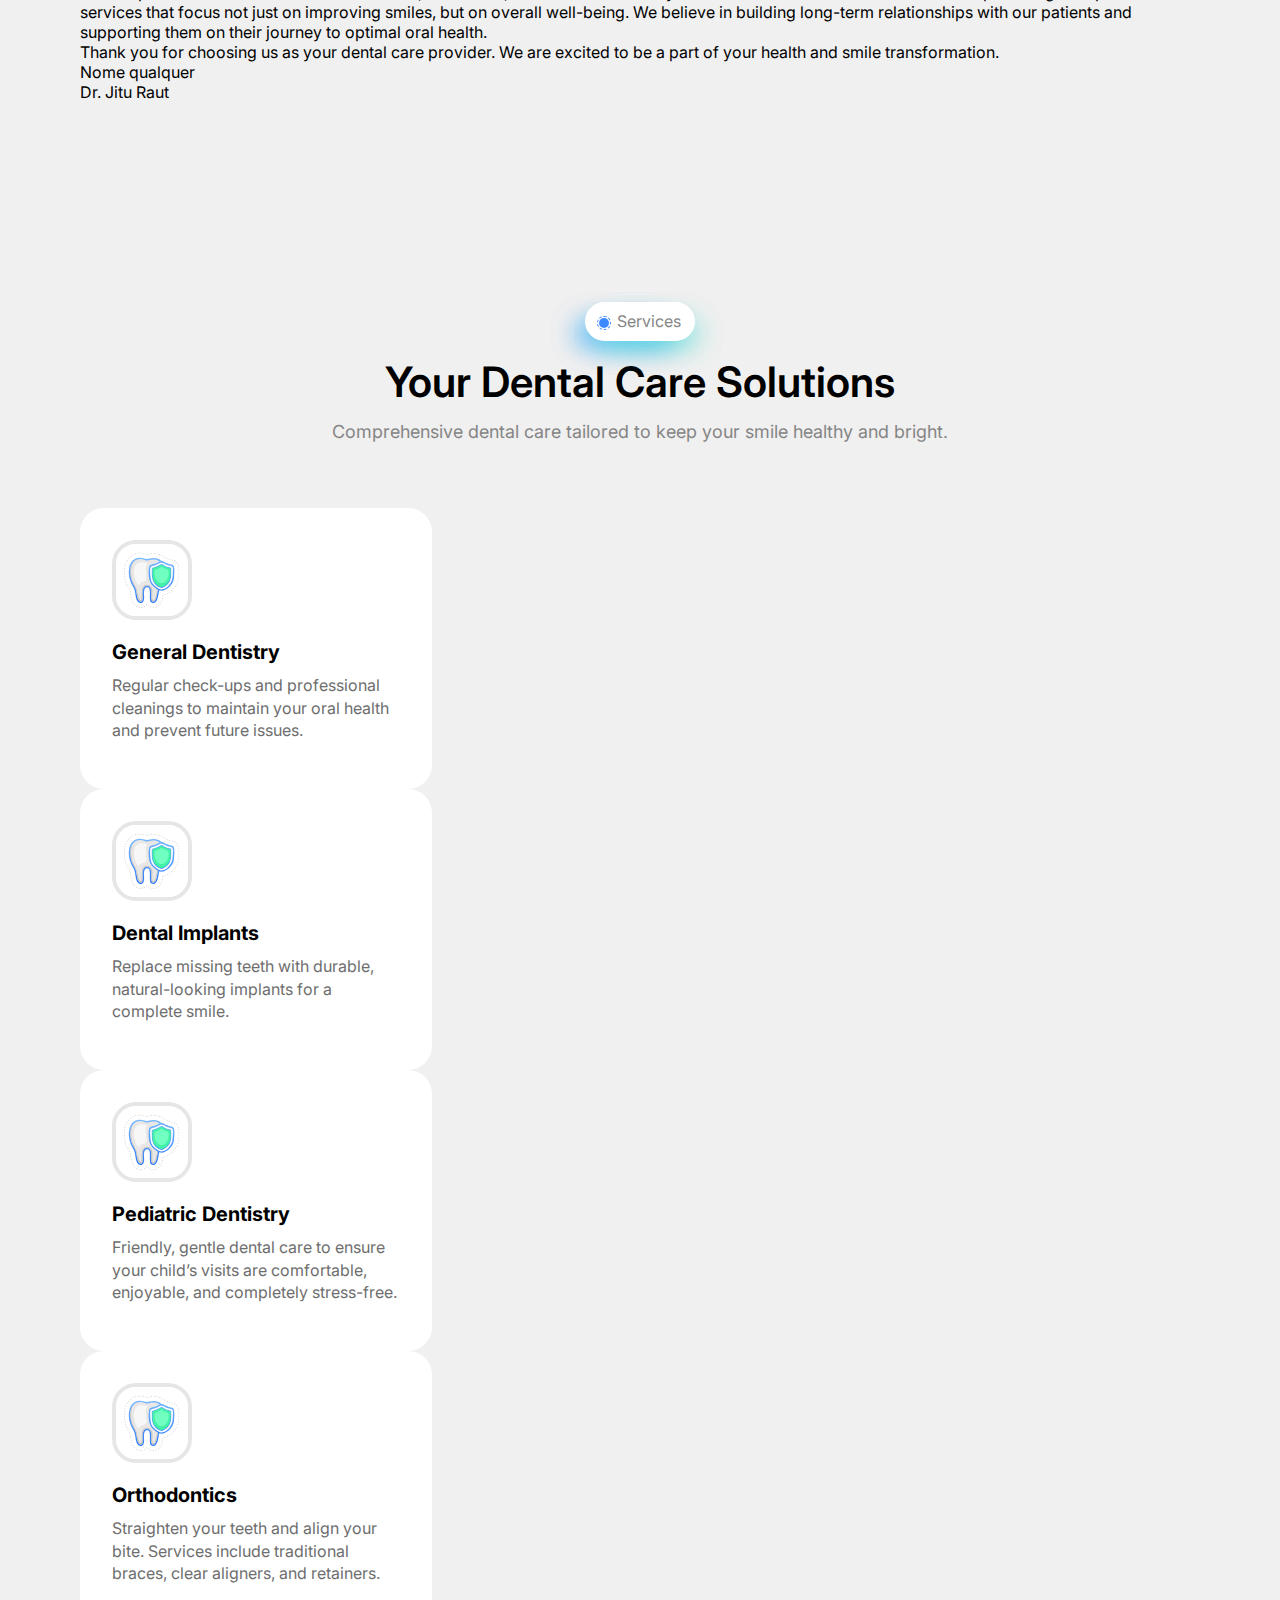
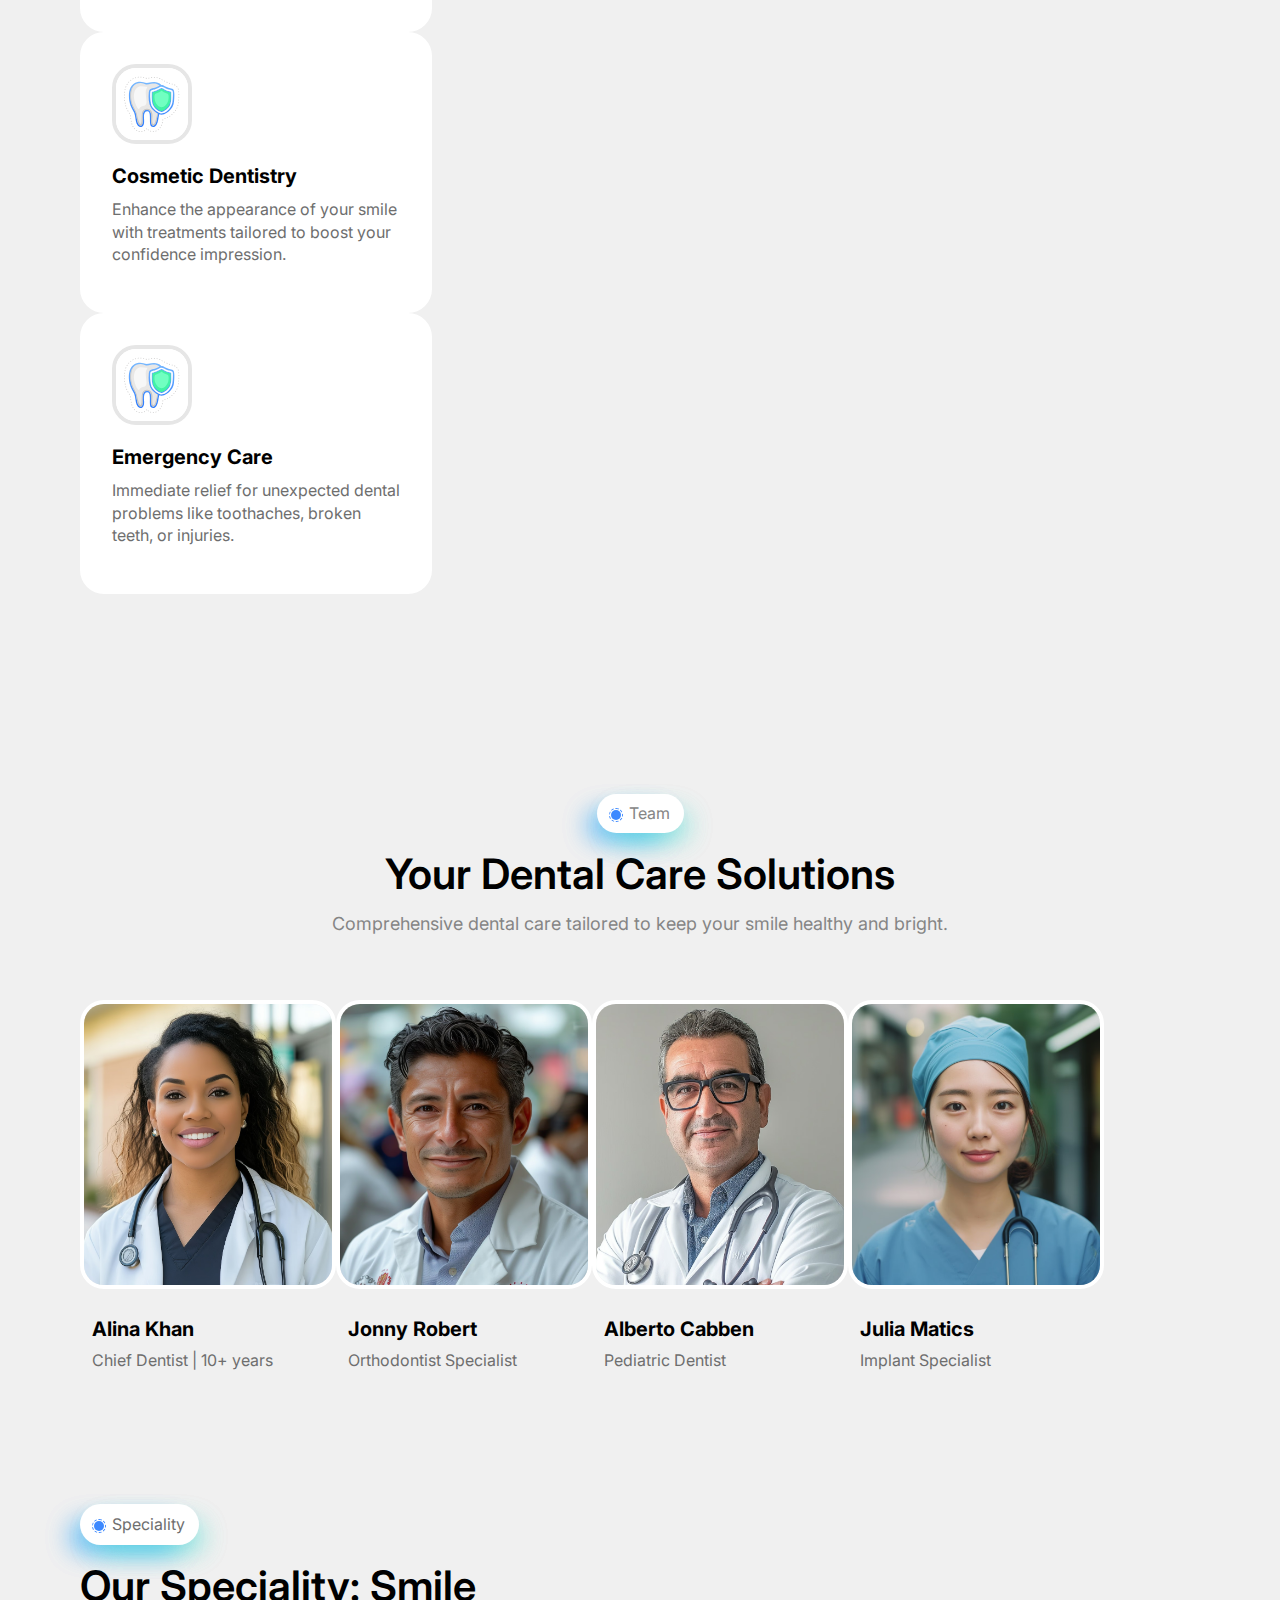
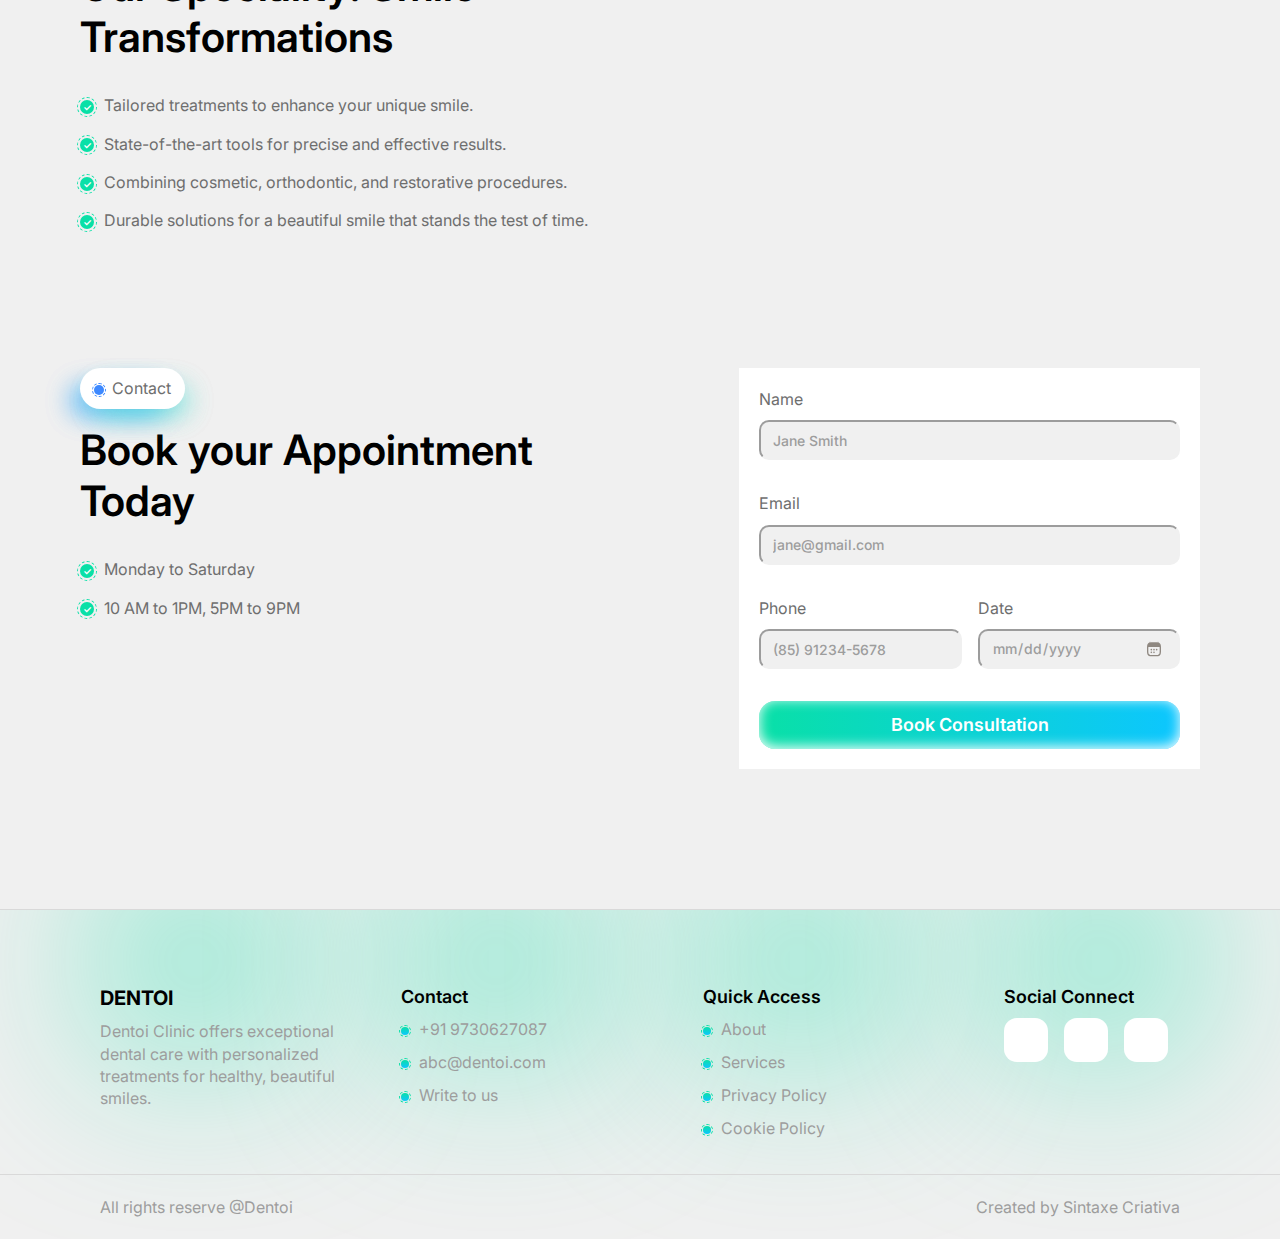
<file: pages/about.html>
<!DOCTYPE html>
<html lang="en">
    <head>
        <link rel="preconnect" href="https://fonts.googleapis.com">
        <link rel="preconnect" href="https://fonts.gstatic.com" crossorigin>
        <meta charset="UTF-8">
        <meta name="description" content="Homepage about Dentoi">
        <meta name="viewport" content="width=device-width, initial-scale=1.0">
        <title>Dentoi | About</title>
        <link rel="stylesheet" href="/styles/styles.css">
        <link href="https://fonts.googleapis.com/css2?family=Inter:ital,opsz,wght@0,14..32,100..900;1,14..32,100..900&display=swap" rel="stylesheet">
    </head>
    <body>
        <nav role="navigation" id="nav-main" class="flex f-a-center">
            <a href="https://dentoi.vercel.app/index.html" class="logo hidden-d">Dentoi</a>
            <ul class="nav-links flex f-a-center hidden-d">
                <li>
                    <a href="https://dentoi.vercel.app/index.html" class="link">Home</a>
                </li>
                <li>
                    <a href="https://dentoi.vercel.app/pages/about.html" class="link active">About</a>
                </li>
                <li>
                    <a href="https://dentoi.vercel.app/pages/services.html" class="link">Services</a>
                </li>
                <li>
                    <a href="https://dentoi.vercel.app/pages/contact.html" class="link">Contact</a>
                </li>
                <li>
                    <a href="https://dentoi.vercel.app/pages/blog.html" class="link">Blogs</a>
                </li>
            </ul>
            <div class="menu-media flex f-a-center">
                <a href="https://dentoi.vercel.app/index.html" class="logo hidden-t">Dentoi</a>
                <div class="flex flex f-a-center">
                    <a href="https://dentoi.vercel.app/pages/contact.html" class="btn hidden-m">Book Consultation</a>
                    <svg class="icon hidden-t" viewBox="0 0 100 100" onclick="handleClick()">
                        <line x1="20" y1="30" x2="80" y2="30" />
                        <line x1="20" y1="50" x2="80" y2="50" />
                        <line x1="20" y1="70" x2="80" y2="70" />
                    </svg>
                </div>
            </div>
            <ul class="menu hidden-t">
                <li>
                    <a href="https://dentoi.vercel.app/index.html" class="link">Home</a>
                </li>
                <li>
                    <a href="https://dentoi.vercel.app/pages/about.html" class="link active">About</a>
                </li>
                <li>
                    <a href="https://dentoi.vercel.app/pages/services.html" class="link">Services</a>
                </li>
                <li>
                    <a href="https://dentoi.vercel.app/pages/contact.html" class="link">Contact</a>
                </li>
                <li>
                    <a href="https://dentoi.vercel.app/pages/blog.html" class="link">Blogs</a>
                </li>
                <li>
                    <a href="https://dentoi.vercel.app/pages/contact.html" class="btn">Book Consultation</a>
                </li>
            </ul>
        </nav>
        <main id="about" class="p-x">
            <header class="flex f-a-center">
                <h1>Who We Are & Our Vision for Brighter Smiles</h1>
                <p>Transforming oral health with advanced solutions, compassionate care, and confident smiles.</p>
            </header>
            <section id="carousel" class="carousel flex f-a-center">
                <img src="../assets/imgs/about/caroulse1.avif" alt="Imagem de procedimento no dente" loading="lazy">
                <img src="../assets/imgs/about/caroulse2.avif" alt="Imagem de procedimento no dente" loading="lazy">
                <img src="../assets/imgs/about/caroulse3.avif" alt="Imagem de procedimento no dente" loading="lazy">
                <img src="../assets/imgs/about/caroulse4.avif" alt="Imagem de procedimento no dente" loading="lazy">               
            </section>
            <section id="founder">
                <header class="subtitle flex f-a-center">
                    <p class="tag flex">
                        <span class="circle"></span>
                        Founder
                    </p>
                    <h2>Founder’s Perspective</h2>
                    <p>Guided by a passion for dental care, our founder shares the vision behind Dentoi.</p>
                </header>
                <div class="founder">
                    <div class="founder-foto flex f-a-center">
                        <h3>A Sincere Message from Our President to You</h3>
                        <img src="../assets/imgs/about/creator.avif" alt="Foto do criador da clínica" loading="lazy">
                    </div>
                    <div class="founder-content">
                        <p>At Dentoi, our mission is rooted in the belief that every patient deserves personalized, high-quality dental care. Founded with a passion for improving oral health and enhancing smiles, we are committed to combining cutting-edge technology with compassionate care.</p>
                        <p> We take pride in offering a welcoming and comfortable environment where patients can receive comprehensive treatment tailored to their individual needs. From routine check-ups to complex procedures, our team is here to ensure you feel at ease and confident in your care.</p>
                        <p>Our hospital's core values center around trust, innovation, and excellence. Every member of our team shares the vision of providing exceptional dental services that focus not just on improving smiles, but on overall well-being. We believe in building long-term relationships with our patients and supporting them on their journey to optimal oral health.</p>
                        <p>Thank you for choosing us as your dental care provider. We are excited to be a part of your health and smile transformation.</p>
                    </div>
                    <div class="founder-assing">
                        <p>Nome qualquer</p>
                        <span>Dr. Jitu Raut</span>
                    </div>
                </div>
            </section>
            <section id="service">
                <header class="subtitle flex f-a-center">
                    <p class="tag flex">
                        <span class="circle"></span>
                        Services
                    </p>
                    <h2>Your Dental Care Solutions</h2>
                    <p>Comprehensive dental care tailored to keep your smile healthy and bright.</p>
                </header>
                <div class="container-card">
                    <div class="card-service">
                        <img src="../assets/icons/services/service2.svg" alt="Icone service" loading="lazy">
                        <p class="card-service-t">General Dentistry</p>
                        <p>Regular check-ups and professional cleanings to maintain your oral health and prevent future issues.</p>
                    </div>
                    <div class="card-service">
                        <img src="../assets/icons/services/service2.svg" alt="Icone service" loading="lazy">
                        <p class="card-service-t">Dental Implants</p>
                        <p>Replace missing teeth with durable, natural-looking implants for a complete smile.</p>
                    </div>
                    <div class="card-service">
                        <img src="../assets/icons/services/service2.svg" alt="Icone service" loading="lazy">
                        <p class="card-service-t">Pediatric Dentistry</p>
                        <p>Friendly, gentle dental care to ensure your child’s visits are comfortable, enjoyable, and completely stress-free.</p>
                    </div>
                    <div class="card-service">
                        <img src="../assets/icons/services/service2.svg" alt="Icone service" loading="lazy">
                        <p class="card-service-t">Orthodontics</p>
                        <p>Straighten your teeth and align your bite. Services include traditional braces, clear aligners, and retainers.</p>
                    </div>
                    <div class="card-service">
                        <img src="../assets/icons/services/service2.svg" alt="Icone service" loading="lazy">
                        <p class="card-service-t">Cosmetic Dentistry</p>
                        <p>Enhance the appearance of your smile with treatments tailored to boost your confidence impression.</p>
                    </div>
                    <div class="card-service">
                        <img src="../assets/icons/services/service2.svg" alt="Icone service" loading="lazy">
                        <p class="card-service-t">Emergency Care</p>
                        <p>Immediate relief for unexpected dental problems like toothaches, broken teeth, or injuries.</p>
                    </div>
                </div>
            </section>
            <section id="team">
                <header class="subtitle flex f-a-center">
                    <p class="tag flex">
                        <span class="circle"></span>
                        Team
                    </p>
                    <h2>Your Dental Care Solutions</h2>
                    <p>Comprehensive dental care tailored to keep your smile healthy and bright.</p>
                </header>
                <div class="container-team flex">
                    <figure class="card-team">
                        <img src="../assets/imgs/about/team1.avif" alt="Foto do dentista" loading="lazy">
                        <figcaption>
                            <p>Alina Khan</p>
                            <p><span>Chief Dentist | 10+ years</span></p>
                        </figcaption>
                    </figure>
                    <figure class="card-team">
                        <img src="../assets/imgs/about/team2.avif" alt="Foto do dentista" loading="lazy">
                        <figcaption>
                            <p>Jonny Robert</p>
                            <p><span>Orthodontist Specialist</span></p>
                        </figcaption>
                    </figure>
                    <figure class="card-team">
                        <img src="../assets/imgs/about/team3.avif" alt="Foto do dentista" loading="lazy">
                        <figcaption>
                            <p>Alberto Cabben</p>
                            <p><span>Pediatric Dentist</span></p>
                        </figcaption>
                    </figure>
                    <figure class="card-team">
                        <img src="../assets/imgs/about/team4.avif" alt="Foto do dentista" loading="lazy">
                        <figcaption>
                            <p>Julia Matics</p>
                            <p><span>Implant Specialist</span></p>
                        </figcaption>
                    </figure>
                </div>
            </section>
            <section id="speciality" class="flex">
                <div class="content-consult">
                    <p class="tag flex">
                        <span class="circle"></span>
                        Speciality
                    </p>
                    <h4 class="tform">Our Speciality: Smile Transformations</h4>
                    <ul>
                        <li class="flex f-a-center">
                            <div class="circle"></div>
                            Tailored treatments to enhance your unique smile.
                        </li>
                        <li class="flex f-a-center">
                            <div class="circle"></div>
                            State-of-the-art tools for precise and effective results.
                        </li>
                        <li class="flex f-a-center">
                            <div class="circle"></div>
                            Combining cosmetic, orthodontic, and restorative procedures.
                        </li>
                        <li class="flex f-a-center">
                            <div class="circle"></div>
                            Durable solutions for a beautiful smile that stands the test of time.
                        </li>
                    </ul>                    
                </div>
                <div class="speciality-img">
                    <img src="../assets/imgs/about/speciality1.avif" alt="Foto do dentista realizando procedimento" loading="lazy">
                    <img src="../assets/imgs/about/speciality2.avif" alt="Foto de protese dentaria" loading="lazy">
                </div>
            </section>
            <section>
                <div class="container-form flex">
                    <div class="content-consult">
                        <p class="tag flex">
                            <span class="circle"></span>
                            Contact
                        </p>
                        <h4 class="tform">Book your Appointment Today</h4>
                        <ul>
                            <li class="flex f-a-center">
                                <div class="circle"></div>
                                Monday to Saturday
                            </li>
                            <li class="flex f-a-center">
                                <div class="circle"></div>
                                10 AM to 1PM, 5PM to 9PM
                            </li>
                        </ul>
                    </div>
                    <form action="" class="flex">
                        <div class="input-wrapper flex">
                            <label for="name">Name</label>
                            <input id="name" type="text" placeholder="Jane Smith" name="Name">
                        </div>
                        <div class="input-wrapper flex">
                            <label for="email">Email</label>
                            <input id="email" type="email" placeholder="jane@gmail.com" name="Email">
                        </div>
                        <div class="cont-form flex">
                            <div class="input-wrapper flex">
                                <label for="phone">Phone</label>
                                <input id="phone" type="tel" placeholder="(85) 91234-5678" name="Phone">
                            </div>
                            <div class="input-wrapper flex">
                                <label for="date">Date</label>
                                <input id="date" type="date" placeholder="dd/mm/aaaa" name="Date" lang="pt-br">
                            </div>
                        </div>
                        <button class="btn" type="submit">Book Consultation</button>
                    </form>
                </div>
            </section>
        </main>
        <footer>
            <div class="split"></div>
            <section class="flex p-x">
                <ul class="footer-more flex">
                    <li class="logo">Dentoi</li>
                    <li>Dentoi Clinic offers exceptional dental care with personalized treatments for healthy, beautiful smiles.</li>
                </ul>
                <ul class="footer-more flex links-footer">
                    <li class="mark">Contact</li>
                    <li class="flex f-a-center">
                        <div class="circle"></div>
                        <div class="flex link-hover">
                            <a href="#">+91 9730627087</a>
                            <a href="#">+91 9730627087</a>
                        </div>
                    </li>
                    <li class="flex f-a-center">
                        <div class="circle"></div>
                        <div class="flex link-hover">
                            <a href="#">abc@dentoi.com</a>
                            <a href="#">abc@dentoi.com</a>
                        </div>
                    </li>
                    <li class="flex f-a-center">
                        <div class="circle"></div>
                        <div class="flex link-hover">
                            <a href="#">Write to us</a>
                            <a href="#">Write to us</a>
                        </div>
                    </li>
                </ul>
                <ul class="footer-more flex links-footer">
                    <li class="mark">Quick Access</li>
                    <li class="flex f-a-center">
                        <div class="circle"></div>
                        <div class="flex link-hover">
                            <a href="#">About</a>
                            <a href="#">About</a>
                        </div>
                    </li>
                    <li class="flex f-a-center">
                        <div class="circle"></div>
                        <div class="flex link-hover">
                            <a href="#">Services</a>
                            <a href="#">Services</a>
                        </div>
                    </li>
                    <li class="flex f-a-center">
                        <div class="circle"></div>
                        <div class="flex link-hover">
                            <a href="https://dentoi.vercel.app/pages/policies.html">Privacy Policy</a>
                            <a href="https://dentoi.vercel.app/pages/policies.html">Privacy Policy</a>
                        </div>
                    </li>
                    <li class="flex f-a-center">
                        <div class="circle"></div>
                        <div class="flex link-hover">
                            <a href="#">Cookie Policy</a>
                            <a href="#">Cookie Policy</a>
                        </div>
                    </li>
                </ul>
                <ul class="footer-more flex links-footer socials">
                    <li class="mark">Social Connect</li>
                    <li>
                        <ul class="flex">
                            <li>
                                <a href="#" class="flex f-a-center">
                                    <img src="/assets/icons/whatsapp.svg" alt="icone WhatsApp" loading="lazy">
                                </a>
                            </li>
                            <li>
                                <a href="#" class="flex f-a-center">
                                    <img src="/assets/icons/facebook.svg" alt="Icone Facebook" loading="lazy">
                                </a>
                            </li>
                            <li>
                                <a href="#" class="flex f-a-center">
                                    <img src="/assets/icons/instagram.svg" alt="Icone Instagram" loading="lazy">
                                </a>
                            </li>
                        </ul>
                    </li>
                </ul>
            </section>
            <div class="split"></div>
            <div class="reserve flex m-auto p-x">
                <p>All rights reserve @Dentoi</p>
                <a href="#">Created by Sintaxe Criativa</a>
            </div>
        </footer>
        <script type="module" src="/scripts/main.js"></script>
    </body>
</html>
</file>
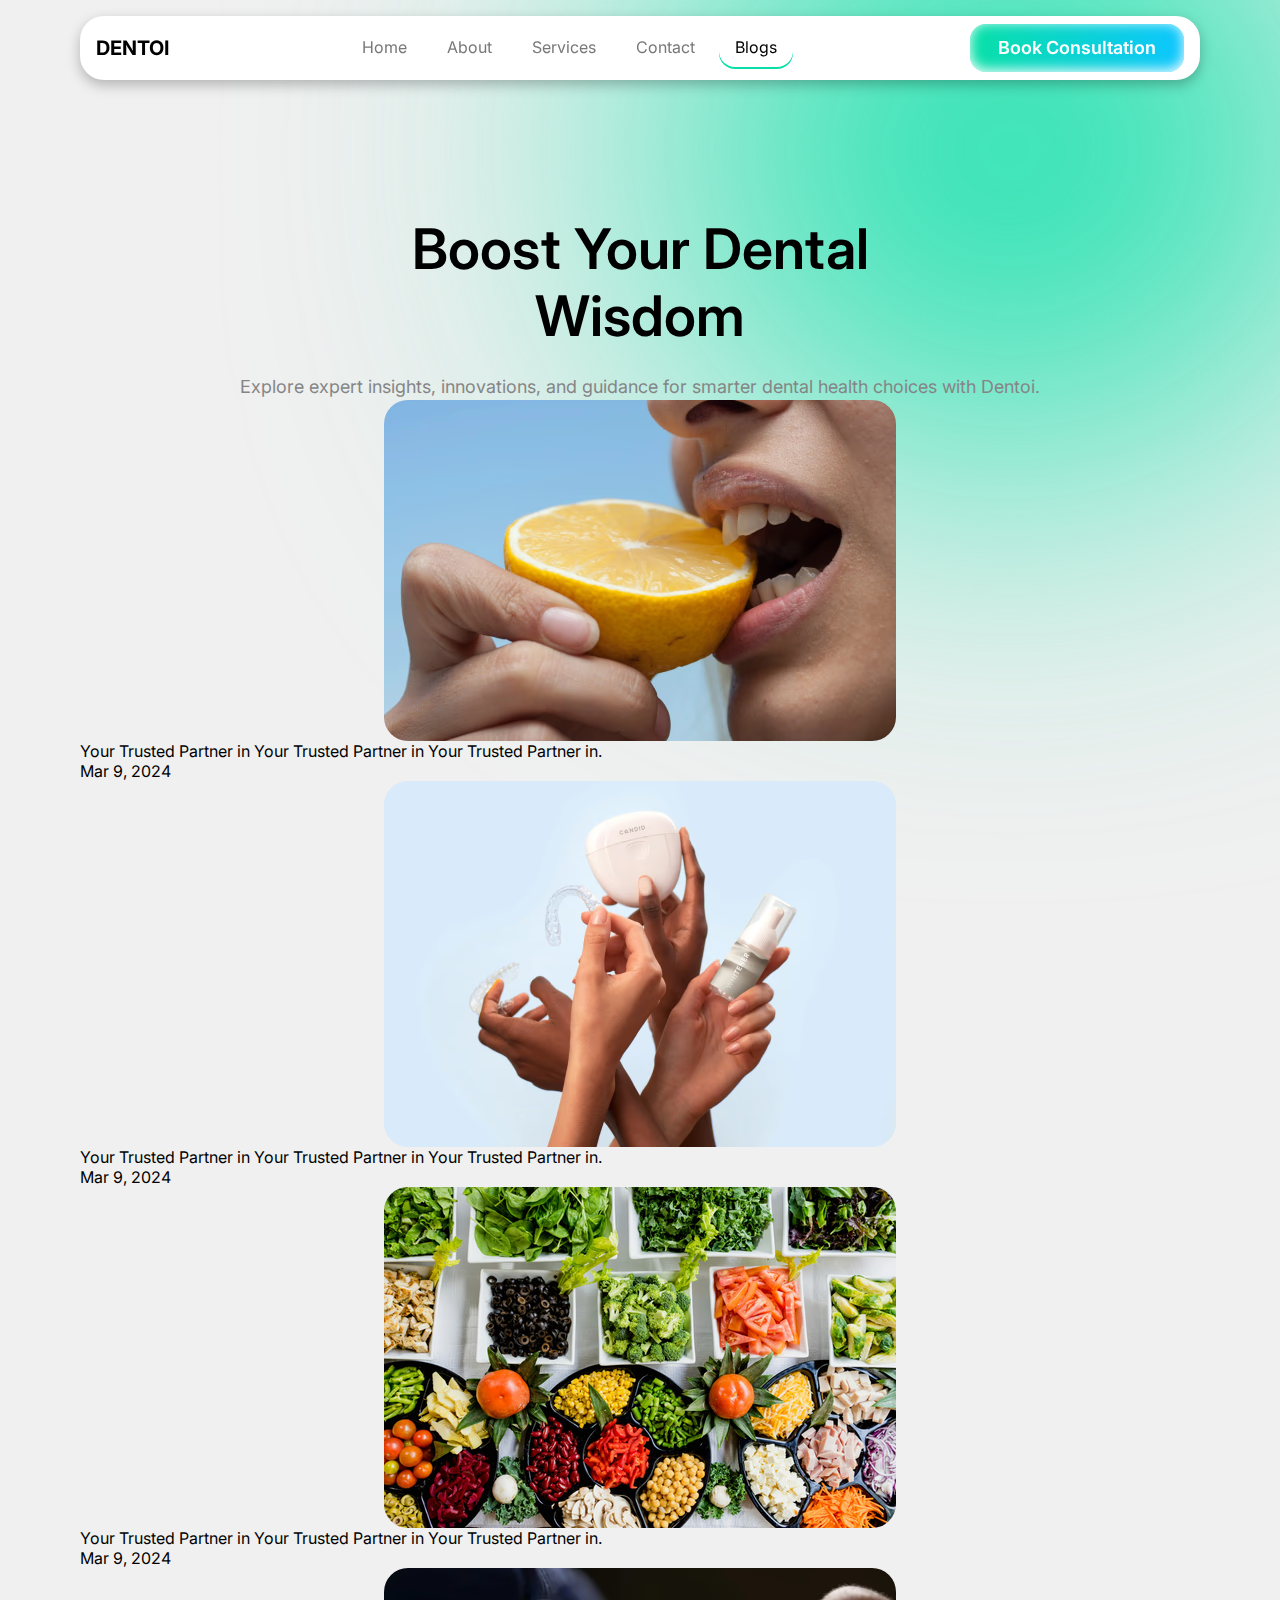
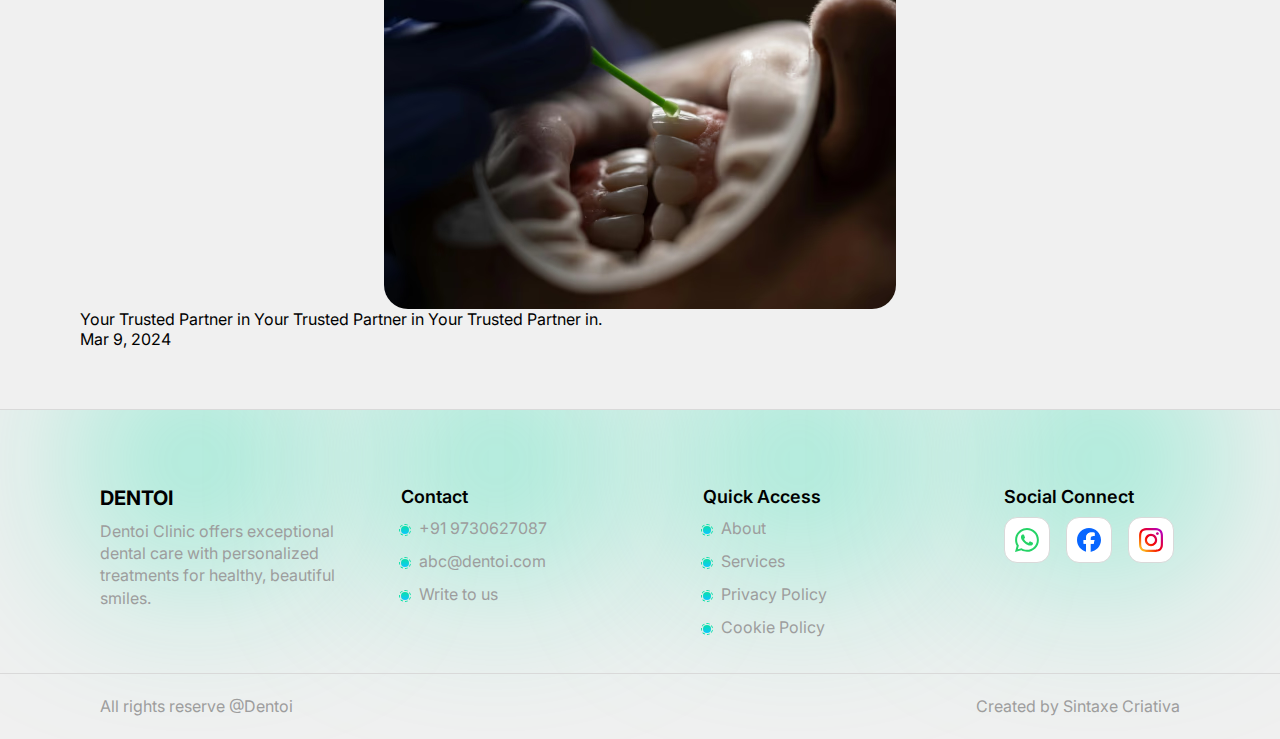
<file: pages/blog.html>
<!DOCTYPE html>
<html lang="en">
    <head>
        <link rel="preconnect" href="https://fonts.googleapis.com">
        <link rel="preconnect" href="https://fonts.gstatic.com" crossorigin>
        <meta charset="UTF-8">
        <meta name="description" content="Homepage blogs Dentoi">
        <meta name="viewport" content="width=device-width, initial-scale=1.0">
        <title>Dentoi | Blog</title>
        <link rel="stylesheet" href="/styles/styles.css">
        <link href="https://fonts.googleapis.com/css2?family=Inter:ital,opsz,wght@0,14..32,100..900;1,14..32,100..900&display=swap" rel="stylesheet">
    </head>
    <body>
        <nav role="navigation" id="nav-main" class="flex f-a-center b-radius24">
            <a href="https://dentoi.vercel.app/index.html" class="logo hidden-d">Dentoi</a>
            <ul class="nav-links flex f-a-center hidden-d">
                <li>
                    <a href="https://dentoi.vercel.app/index.html" class="link">Home</a>
                </li>
                <li>
                    <a href="https://dentoi.vercel.app/pages/about.html" class="link">About</a>
                </li>
                <li>
                    <a href="https://dentoi.vercel.app/pages/services.html" class="link">Services</a>
                </li>
                <li>
                    <a href="https://dentoi.vercel.app/pages/contact.html" class="link">Contact</a>
                </li>
                <li>
                    <a href="https://dentoi.vercel.app/pages/blog.html" class="link active">Blogs</a>
                </li>
            </ul>
            <div class="menu-media flex f-a-center">
                <a href="https://dentoi.vercel.app/index.html" class="logo hidden-t">Dentoi</a>
                <div class="flex flex f-a-center">
                    <a href="https://dentoi.vercel.app/pages/contact.html" class="btn hidden-m">Book Consultation</a>
                    <svg class="icon hidden-t b-width1" viewBox="0 0 100 100" onclick="handleClick()">
                        <line x1="20" y1="30" x2="80" y2="30" />
                        <line x1="20" y1="50" x2="80" y2="50" />
                        <line x1="20" y1="70" x2="80" y2="70" />
                    </svg>
                </div>
            </div>
            <ul class="menu hidden-t">
                <li>
                    <a href="https://dentoi.vercel.app/index.html" class="link">Home</a>
                </li>
                <li>
                    <a href="https://dentoi.vercel.app/pages/about.html" class="link">About</a>
                </li>
                <li>
                    <a href="https://dentoi.vercel.app/pages/services.html" class="link">Services</a>
                </li>
                <li>
                    <a href="https://dentoi.vercel.app/pages/contact.html" class="link">Contact</a>
                </li>
                <li>
                    <a href="https://dentoi.vercel.app/pages/blog.html" class="link active">Blogs</a>
                </li>
                <li>
                    <a href="https://dentoi.vercel.app/pages/contact.html" class="btn">Book Consultation</a>
                </li>
            </ul>
        </nav>
        <main class="p-x">
            <section>
                <header class="flex f-a-center">
                    <h1>Boost Your Dental <br> Wisdom</h1>
                    <p>Explore expert insights, innovations, and guidance for smarter dental health choices with Dentoi.</p>
                </header>
                <div class="container-blogs">
                    <a href="#">
                        <figure class="card-blog">
                            <div class="blog-img flex f-a-center f-j-center b-radius24">
                                <img src="/assets/imgs/blogs/blog1.avif" alt="Imagem do blog" loading="lazy" class="b-radius24 img-fit">
                            </div>                      
                            <figcaption class="blog-desc">
                                <p>Your Trusted Partner in Your Trusted Partner in Your Trusted Partner in.</p>
                                <span>Mar 9, 2024</span>
                            </figcaption>
                        </figure>
                    </a>
                    <a href="#">
                        <figure class="card-blog">
                            <div class="blog-img flex f-a-center f-j-center b-radius24">
                                <img src="/assets/imgs/blogs/blog2.avif" alt="Imagem do blog" loading="lazy" class="b-radius24 img-fit">
                            </div>                      
                            <figcaption class="blog-desc">
                                <p>Your Trusted Partner in Your Trusted Partner in Your Trusted Partner in.</p>
                                <span>Mar 9, 2024</span>
                            </figcaption>
                        </figure>
                    </a>
                    <a href="#">
                        <figure class="card-blog">
                            <div class="blog-img flex f-a-center f-j-center b-radius24">
                                <img src="/assets/imgs/blogs/blog3.avif" alt="Imagem do blog" loading="lazy" class="b-radius24 img-fit">
                            </div>                      
                            <figcaption class="blog-desc">
                                <p>Your Trusted Partner in Your Trusted Partner in Your Trusted Partner in.</p>
                                <span>Mar 9, 2024</span>
                            </figcaption>
                        </figure>
                    </a>
                    <a href="#">
                        <figure class="card-blog">
                            <div class="blog-img flex f-a-center f-j-center b-radius24">
                                <img src="/assets/imgs/blogs/blog4.avif" alt="Imagem do blog" loading="lazy" class="b-radius24 img-fit">
                            </div>                      
                            <figcaption class="blog-desc">
                                <p>Your Trusted Partner in Your Trusted Partner in Your Trusted Partner in.</p>
                                <span>Mar 9, 2024</span>
                            </figcaption>
                        </figure>
                    </a>
                </div>
            </section>
        </main>
        <footer>
            <div class="split"></div>
            <section class="flex p-x">
                <ul class="footer-more flex">
                    <li class="logo">Dentoi</li>
                    <li>Dentoi Clinic offers exceptional dental care with personalized treatments for healthy, beautiful smiles.</li>
                </ul>
                <ul class="footer-more flex links-footer">
                    <li class="mark">Contact</li>
                    <li class="flex f-a-center">
                        <div class="circle"></div>
                        <div class="flex link-hover">
                            <a href="#">+91 9730627087</a>
                            <a href="#">+91 9730627087</a>
                        </div>
                    </li>
                    <li class="flex f-a-center">
                        <div class="circle"></div>
                        <div class="flex link-hover">
                            <a href="#">abc@dentoi.com</a>
                            <a href="#">abc@dentoi.com</a>
                        </div>
                    </li>
                    <li class="flex f-a-center">
                        <div class="circle"></div>
                        <div class="flex link-hover">
                            <a href="#">Write to us</a>
                            <a href="#">Write to us</a>
                        </div>
                    </li>
                </ul>
                <ul class="footer-more flex links-footer">
                    <li class="mark">Quick Access</li>
                    <li class="flex f-a-center">
                        <div class="circle"></div>
                        <div class="flex link-hover">
                            <a href="#">About</a>
                            <a href="#">About</a>
                        </div>
                    </li>
                    <li class="flex f-a-center">
                        <div class="circle"></div>
                        <div class="flex link-hover">
                            <a href="#">Services</a>
                            <a href="#">Services</a>
                        </div>
                    </li>
                    <li class="flex f-a-center">
                        <div class="circle"></div>
                        <div class="flex link-hover">
                            <a href="https://dentoi.vercel.app/pages/policies.html">Privacy Policy</a>
                            <a href="https://dentoi.vercel.app/pages/policies.html">Privacy Policy</a>
                        </div>
                    </li>
                    <li class="flex f-a-center">
                        <div class="circle"></div>
                        <div class="flex link-hover">
                            <a href="#">Cookie Policy</a>
                            <a href="#">Cookie Policy</a>
                        </div>
                    </li>
                </ul>
                <ul class="footer-more flex links-footer socials">
                    <li class="mark">Social Connect</li>
                    <li>
                        <ul class="flex">
                            <li>
                                <a href="#" class="flex f-a-center b-width1">
                                    <img src="/assets/icons/whatsapp.svg" alt="icone WhatsApp" loading="lazy">
                                </a>
                            </li>
                            <li>
                                <a href="#" class="flex f-a-center b-width1">
                                    <img src="/assets/icons/facebook.svg" alt="Icone Facebook" loading="lazy">
                                </a>
                            </li>
                            <li>
                                <a href="#" class="flex f-a-center b-width1">
                                    <img src="/assets/icons/instagram.svg" alt="Icone Instagram" loading="lazy">
                                </a>
                            </li>
                        </ul>
                    </li>
                </ul>
            </section>
            <div class="split"></div>
            <div class="reserve flex m-auto p-x">
                <p>All rights reserve @Dentoi</p>
                <a href="#">Created by Sintaxe Criativa</a>
            </div>
        </footer>
        <script type="module" src="/scripts/main.js"></script>
    </body>
</html>
</file>
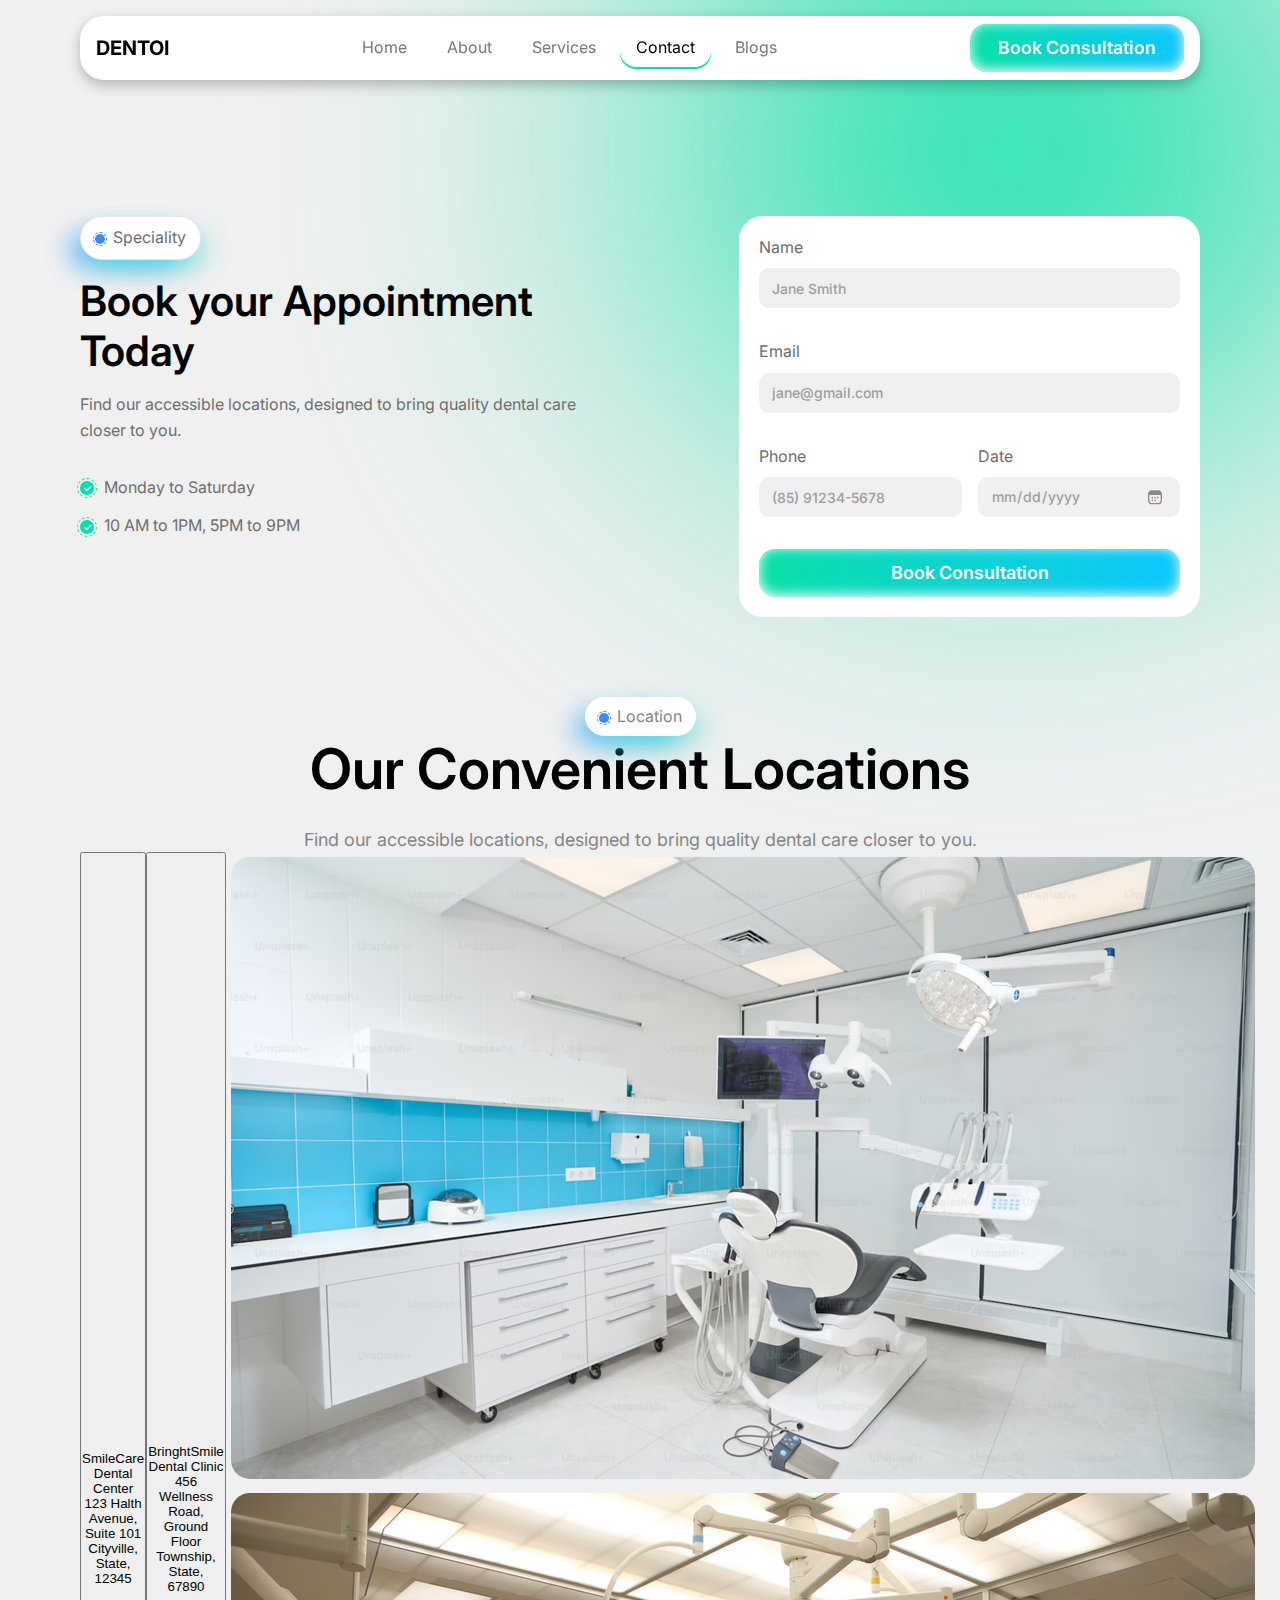
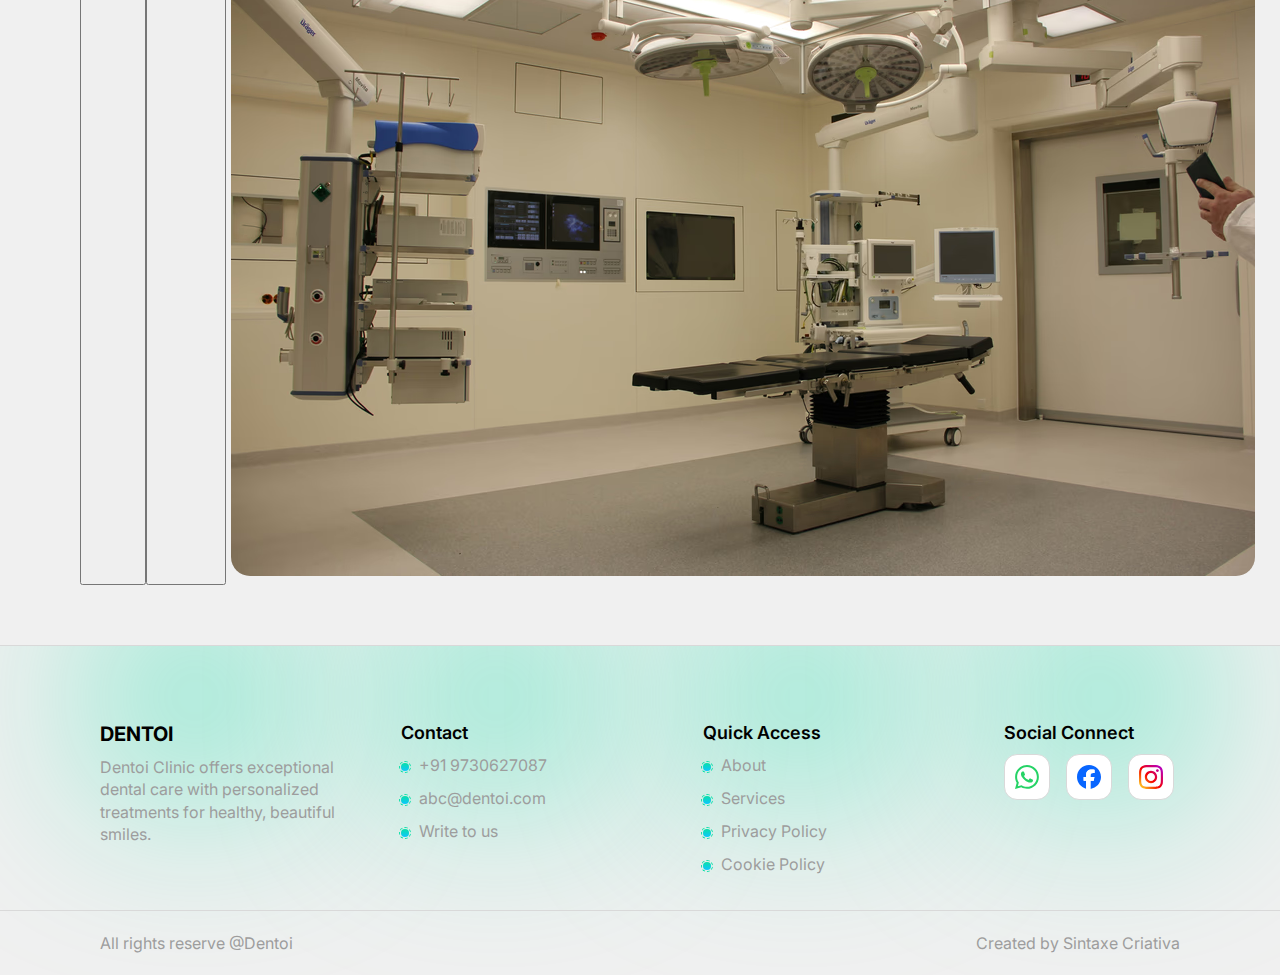
<file: pages/contact.html>
<!DOCTYPE html>
<html lang="en">
    <head>
        <link rel="preconnect" href="https://fonts.googleapis.com">
        <link rel="preconnect" href="https://fonts.gstatic.com" crossorigin>
        <meta charset="UTF-8">
        <meta name="description" content="Homepage contacts Dentoi">
        <meta name="viewport" content="width=device-width, initial-scale=1.0">
        <title>Dentoi | Contact</title>
        <link rel="stylesheet" href="/styles/styles.css">
        <link href="https://fonts.googleapis.com/css2?family=Inter:ital,opsz,wght@0,14..32,100..900;1,14..32,100..900&display=swap" rel="stylesheet">
    </head>
    <body>
        <nav role="navigation" id="nav-main" class="flex f-a-center b-radius24">
            <a href="https://dentoi.vercel.app/index.html" class="logo hidden-d">Dentoi</a>
            <ul class="nav-links flex f-a-center hidden-d">
                <li>
                    <a href="https://dentoi.vercel.app/index.html" class="link">Home</a>
                </li>
                <li>
                    <a href="https://dentoi.vercel.app/pages/about.html" class="link">About</a>
                </li>
                <li>
                    <a href="https://dentoi.vercel.app/pages/services.html" class="link">Services</a>
                </li>
                <li>
                    <a href="https://dentoi.vercel.app/pages/contact.html" class="link active">Contact</a>
                </li>
                <li>
                    <a href="https://dentoi.vercel.app/pages/blog.html" class="link">Blogs</a>
                </li>
            </ul>
            <div class="menu-media flex f-a-center">
                <a href="https://dentoi.vercel.app/index.html" class="logo hidden-t">Dentoi</a>
                <div class="flex flex f-a-center">
                    <a href="https://dentoi.vercel.app/pages/contact.html" class="btn hidden-m">Book Consultation</a>
                    <svg class="icon hidden-t b-width1" viewBox="0 0 100 100" onclick="handleClick()">
                        <line x1="20" y1="30" x2="80" y2="30" />
                        <line x1="20" y1="50" x2="80" y2="50" />
                        <line x1="20" y1="70" x2="80" y2="70" />
                    </svg>
                </div>
            </div>
            <ul class="menu hidden-t">
                <li>
                    <a href="https://dentoi.vercel.app/index.html" class="link">Home</a>
                </li>
                <li>
                    <a href="https://dentoi.vercel.app/pages/about.html" class="link">About</a>
                </li>
                <li>
                    <a href="https://dentoi.vercel.app/pages/services.html" class="link">Services</a>
                </li>
                <li>
                    <a href="https://dentoi.vercel.app/pages/contact.html" class="link active">Contact</a>
                </li>
                <li>
                    <a href="https://dentoi.vercel.app/pages/blog.html" class="link">Blogs</a>
                </li>
                <li>
                    <a href="https://dentoi.vercel.app/pages/contact.html" class="btn">Book Consultation</a>
                </li>
            </ul>
        </nav>
        <main class="p-x">
            <section id="contact">
                <div class="container-form flex b-radius24">
                    <div class="content-consult">
                        <p class="tag flex b-width1">
                            <span class="circle"></span>
                            Speciality
                        </p>
                        <h4 class="tform">Book your Appointment Today</h4>
                        <p>Find our accessible locations, designed to bring quality dental care closer to you.</p>
                        <ul>
                            <li class="flex f-a-center">
                                <div class="circle"></div>
                                Monday to Saturday
                            </li>
                            <li class="flex f-a-center">
                                <div class="circle"></div>
                                10 AM to 1PM, 5PM to 9PM
                            </li>
                        </ul>
                    </div>
                    <form action="" class="flex b-radius24">
                        <div class="input-wrapper flex">
                            <label for="name">Name</label>
                            <input id="name" type="text" placeholder="Jane Smith" name="Name" class="b-width1">
                        </div>
                        <div class="input-wrapper flex">
                            <label for="email">Email</label>
                            <input id="email" type="email" placeholder="jane@gmail.com" name="Email" class="b-width1">
                        </div>
                        <div class="cont-form flex">
                            <div class="input-wrapper flex">
                                <label for="phone">Phone</label>
                                <input id="phone" type="tel" placeholder="(85) 91234-5678" name="Phone" class="b-width1">
                            </div>
                            <div class="input-wrapper flex">
                                <label for="date">Date</label>
                                <input id="date" type="date" placeholder="dd/mm/aaaa" name="Date" lang="pt-br" class="b-width1">
                            </div>
                        </div>
                        <button class="btn" type="submit">Book Consultation</button>
                    </form>
                </div>
                <header class="flex f-a-center">
                    <p class="tag flex">
                        <span class="circle"></span>
                        Location
                    </p>
                    <h1>Our Convenient Locations</h1>
                    <p>Find our accessible locations, designed to bring quality dental care closer to you.</p>
                </header>
                <div class="local-container flex">
                    <div class="local-address flex">
                        <button class="appear">
                            <p>SmileCare Dental Center</p>
                            <span>123 Halth Avenue, Suite 101 Cityville, State, 12345</span>
                        </button>
                        <button>
                            <p>BringhtSmile Dental Clinic</p>
                            <span>456 Wellness Road, Ground Floor Township, State, 67890</span>
                        </button>                        
                    </div>
                    <div class="local-img">
                        <img src="../assets/imgs/contact/local1.avif" alt="Imagem interna do consultório" loading="lazy" class="b-radius24 b-width5 img-fit">
                        <img src="../assets/imgs/contact/local2.avif" alt="Imagem interna do consultório" loading="lazy" class="b-radius24 b-width5 img-fit">
                    </div>
                </div>
            </section>
        </main>
        <footer>
            <div class="split"></div>
            <section class="flex p-x">
                <ul class="footer-more flex">
                    <li class="logo">Dentoi</li>
                    <li>Dentoi Clinic offers exceptional dental care with personalized treatments for healthy, beautiful smiles.</li>
                </ul>
                <ul class="footer-more flex links-footer">
                    <li class="mark">Contact</li>
                    <li class="flex f-a-center">
                        <div class="circle"></div>
                        <div class="flex link-hover">
                            <a href="#">+91 9730627087</a>
                            <a href="#">+91 9730627087</a>
                        </div>
                    </li>
                    <li class="flex f-a-center">
                        <div class="circle"></div>
                        <div class="flex link-hover">
                            <a href="#">abc@dentoi.com</a>
                            <a href="#">abc@dentoi.com</a>
                        </div>
                    </li>
                    <li class="flex f-a-center">
                        <div class="circle"></div>
                        <div class="flex link-hover">
                            <a href="#">Write to us</a>
                            <a href="#">Write to us</a>
                        </div>
                    </li>
                </ul>
                <ul class="footer-more flex links-footer">
                    <li class="mark">Quick Access</li>
                    <li class="flex f-a-center">
                        <div class="circle"></div>
                        <div class="flex link-hover">
                            <a href="#">About</a>
                            <a href="#">About</a>
                        </div>
                    </li>
                    <li class="flex f-a-center">
                        <div class="circle"></div>
                        <div class="flex link-hover">
                            <a href="#">Services</a>
                            <a href="#">Services</a>
                        </div>
                    </li>
                    <li class="flex f-a-center">
                        <div class="circle"></div>
                        <div class="flex link-hover">
                            <a href="https://dentoi.vercel.app/pages/policies.html">Privacy Policy</a>
                            <a href="https://dentoi.vercel.app/pages/policies.html">Privacy Policy</a>
                        </div>
                    </li>
                    <li class="flex f-a-center">
                        <div class="circle"></div>
                        <div class="flex link-hover">
                            <a href="#">Cookie Policy</a>
                            <a href="#">Cookie Policy</a>
                        </div>
                    </li>
                </ul>
                <ul class="footer-more flex links-footer socials">
                    <li class="mark">Social Connect</li>
                    <li>
                        <ul class="flex">
                            <li>
                                <a href="#" class="flex f-a-center b-width1">
                                    <img src="/assets/icons/whatsapp.svg" alt="icone WhatsApp" loading="lazy">
                                </a>
                            </li>
                            <li>
                                <a href="#" class="flex f-a-center b-width1">
                                    <img src="/assets/icons/facebook.svg" alt="Icone Facebook" loading="lazy">
                                </a>
                            </li>
                            <li>
                                <a href="#" class="flex f-a-center b-width1">
                                    <img src="/assets/icons/instagram.svg" alt="Icone Instagram" loading="lazy">
                                </a>
                            </li>
                        </ul>
                    </li>
                </ul>
            </section>
            <div class="split"></div>
            <div class="reserve flex m-auto p-x">
                <p>All rights reserve @Dentoi</p>
                <a href="#">Created by Sintaxe Criativa</a>
            </div>
        </footer>
        <script type="module" src="/scripts/main.js"></script>
    </body>
</html>
</file>
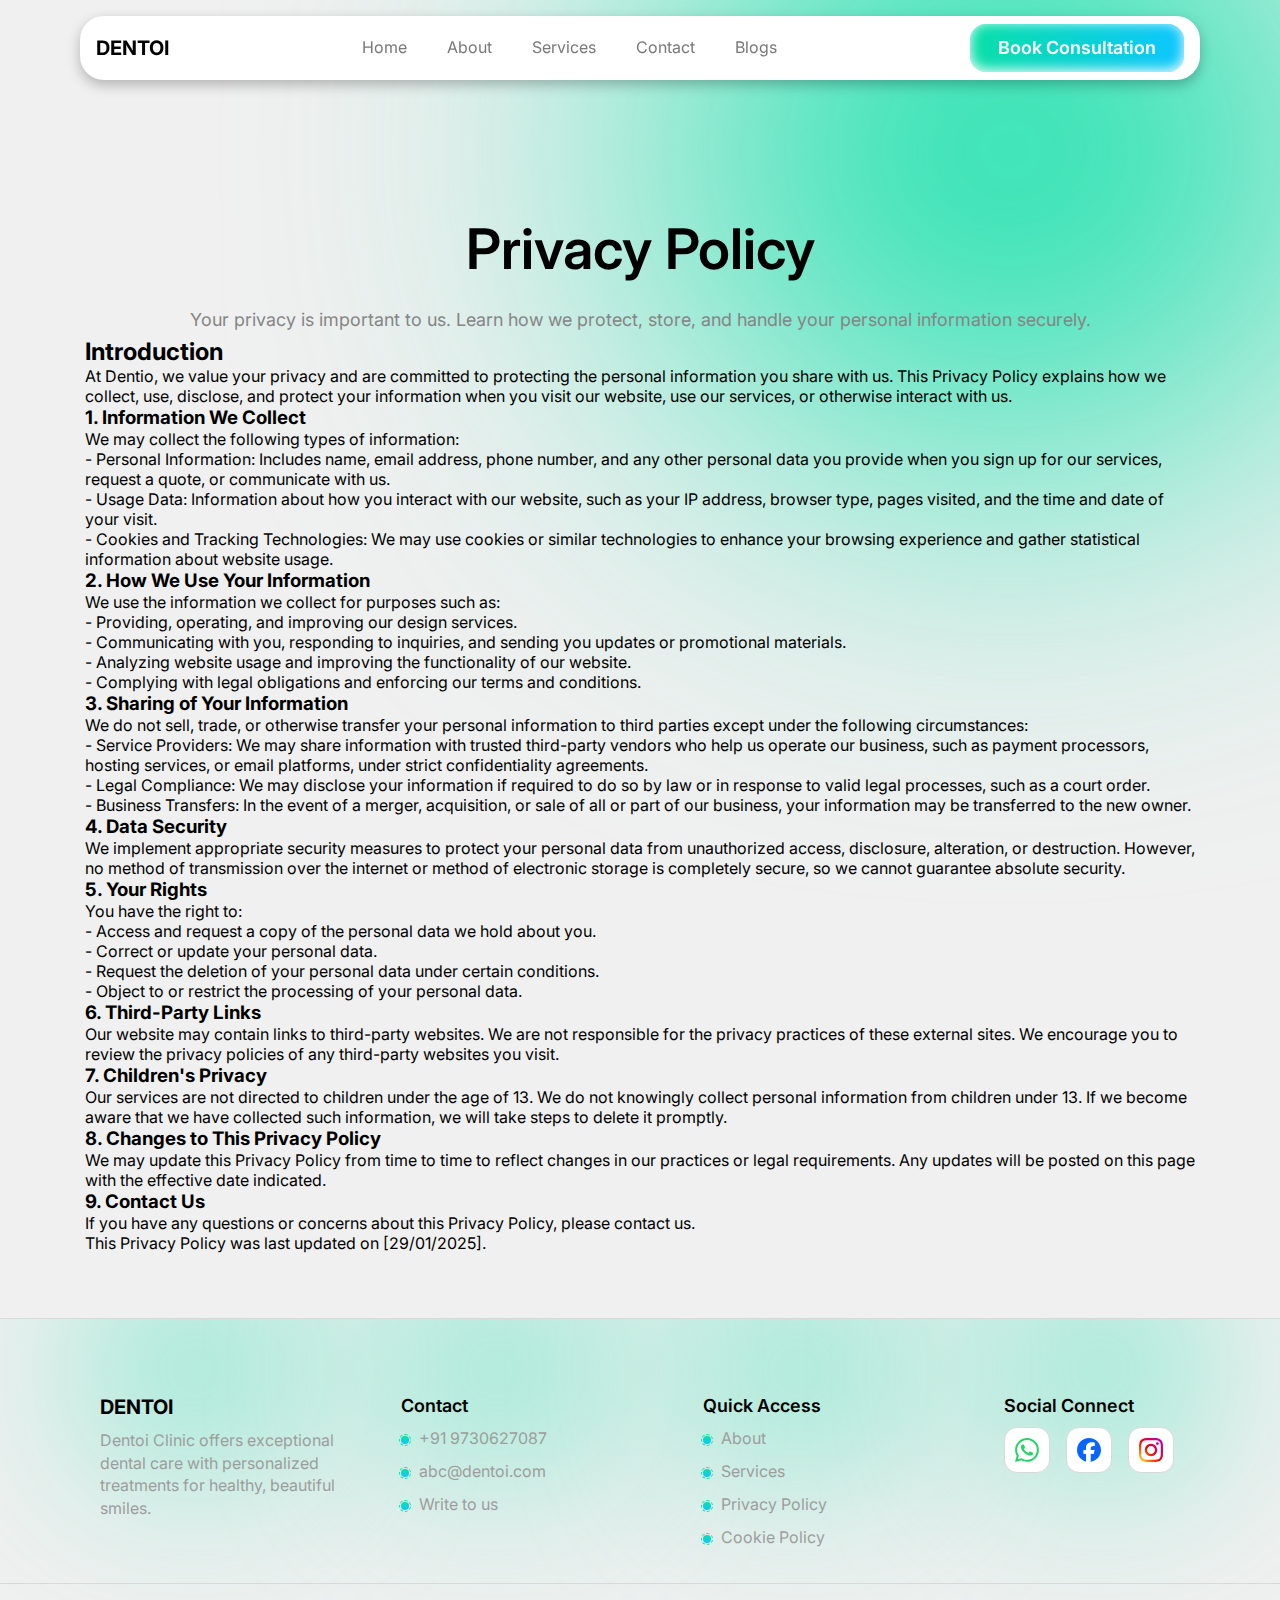
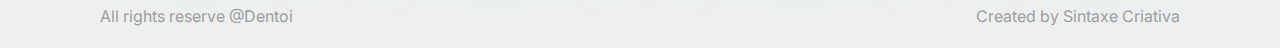
<file: pages/policies.html>
<!DOCTYPE html>
<html lang="en">
    <head>
        <link rel="preconnect" href="https://fonts.googleapis.com">
        <link rel="preconnect" href="https://fonts.gstatic.com" crossorigin>
        <meta charset="UTF-8">
        <meta name="description" content="Homepage policies Dentoi">
        <meta name="viewport" content="width=device-width, initial-scale=1.0">
        <title>Dentoi | Policies</title>
        <link rel="stylesheet" href="/styles/styles.css">
        <link href="https://fonts.googleapis.com/css2?family=Inter:ital,opsz,wght@0,14..32,100..900;1,14..32,100..900&display=swap" rel="stylesheet">
    </head>
    <body>
        <nav role="navigation" id="nav-main" class="flex f-a-center b-radius24">
            <a href="https://dentoi.vercel.app/index.html" class="logo hidden-d">Dentoi</a>
            <ul class="nav-links flex f-a-center hidden-d">
                <li>
                    <a href="https://dentoi.vercel.app/index.html" class="link">Home</a>
                </li>
                <li>
                    <a href="https://dentoi.vercel.app/pages/about.html" class="link">About</a>
                </li>
                <li>
                    <a href="https://dentoi.vercel.app/pages/services.html" class="link">Services</a>
                </li>
                <li>
                    <a href="https://dentoi.vercel.app/pages/contact.html" class="link">Contact</a>
                </li>
                <li>
                    <a href="https://dentoi.vercel.app/pages/blog.html" class="link">Blogs</a>
                </li>
            </ul>
            <div class="menu-media flex f-a-center">
                <a href="https://dentoi.vercel.app/index.html" class="logo hidden-t">Dentoi</a>
                <div class="flex flex f-a-center">
                    <a href="https://dentoi.vercel.app/pages/contact.html" class="btn hidden-m">Book Consultation</a>
                    <svg class="icon hidden-t b-width1" viewBox="0 0 100 100" onclick="handleClick()">
                        <line x1="20" y1="30" x2="80" y2="30" />
                        <line x1="20" y1="50" x2="80" y2="50" />
                        <line x1="20" y1="70" x2="80" y2="70" />
                    </svg>
                </div>
            </div>
            <ul class="menu hidden-t">
                <li>
                    <a href="https://dentoi.vercel.app/index.html" class="link">Home</a>
                </li>
                <li>
                    <a href="https://dentoi.vercel.app/pages/about.html" class="link">About</a>
                </li>
                <li>
                    <a href="https://dentoi.vercel.app/pages/services.html" class="link">Services</a>
                </li>
                <li>
                    <a href="https://dentoi.vercel.app/pages/contact.html" class="link">Contact</a>
                </li>
                <li>
                    <a href="https://dentoi.vercel.app/pages/blog.html" class="link">Blogs</a>
                </li>
                <li>
                    <a href="https://dentoi.vercel.app/pages/contact.html" class="btn">Book Consultation</a>
                </li>
            </ul>
        </nav>
        <main id="policies" class="p-x">
            <section>
                <header class="flex f-a-center">
                    <h1>Privacy Policy</h1>
                    <p>Your privacy is important to us. Learn how we protect, store, and handle your personal information securely.</p>
                </header>
                <div id="terms" class="b-width5">
                    <h2>Introduction</h2>
                    <p>At Dentio, we value your privacy and are committed to protecting the personal information you share with us. This Privacy Policy explains how we collect, use, disclose, and protect your information when you visit our website, use our services, or otherwise interact with us.</p>
                    <h3>1. Information We Collect</h3>
                    <p>We may collect the following types of information:</p>
                    <p>- Personal Information: Includes name, email address, phone number, and any other personal data you provide when you sign up for our services, request a quote, or communicate with us.</p>
                    <p>- Usage Data: Information about how you interact with our website, such as your IP address, browser type, pages visited, and the time and date of your visit.</p>
                    <p>- Cookies and Tracking Technologies: We may use cookies or similar technologies to enhance your browsing experience and gather statistical information about website usage.</p>
                    <h3>2. How We Use Your Information</h3>
                    <p>We use the information we collect for purposes such as:</p>
                    <p>- Providing, operating, and improving our design services.</p>
                    <p>- Communicating with you, responding to inquiries, and sending you updates or promotional materials.</p>
                    <p>- Analyzing website usage and improving the functionality of our website.</p>
                    <p>- Complying with legal obligations and enforcing our terms and conditions.</p>
                    <h3>3. Sharing of Your Information</h3>
                    <p>We do not sell, trade, or otherwise transfer your personal information to third parties except under the following circumstances:</p>
                    <p>- Service Providers: We may share information with trusted third-party vendors who help us operate our business, such as payment processors, hosting services, or email platforms, under strict confidentiality agreements.</p>
                    <p>- Legal Compliance: We may disclose your information if required to do so by law or in response to valid legal processes, such as a court order.</p>
                    <p>- Business Transfers: In the event of a merger, acquisition, or sale of all or part of our business, your information may be transferred to the new owner.</p>
                    <h3>4. Data Security</h3>
                    <p>We implement appropriate security measures to protect your personal data from unauthorized access, disclosure, alteration, or destruction. However, no method of transmission over the internet or method of electronic storage is completely secure, so we cannot guarantee absolute security.</p>
                    <h3>5. Your Rights</h3>
                    <p>You have the right to:</p>
                    <p>- Access and request a copy of the personal data we hold about you.</p>
                    <p>- Correct or update your personal data.</p>
                    <p>- Request the deletion of your personal data under certain conditions.</p>
                    <p>- Object to or restrict the processing of your personal data.</p>
                    <h3>6. Third-Party Links</h3>
                    <p>Our website may contain links to third-party websites. We are not responsible for the privacy practices of these external sites. We encourage you to review the privacy policies of any third-party websites you visit.</p>
                    <h3>7. Children's Privacy</h3>
                    <p>Our services are not directed to children under the age of 13. We do not knowingly collect personal information from children under 13. If we become aware that we have collected such information, we will take steps to delete it promptly.</p>
                    <h3>8. Changes to This Privacy Policy</h3>
                    <p>We may update this Privacy Policy from time to time to reflect changes in our practices or legal requirements. Any updates will be posted on this page with the effective date indicated.</p>
                    <h3>9. Contact Us</h3>
                    <p>If you have any questions or concerns about this Privacy Policy, please contact us.</p>
                    <p>This Privacy Policy was last updated on [29/01/2025].</p>
                </div>
            </section>
        </main>
        <footer>
            <div class="split"></div>
            <section class="flex p-x">
                <ul class="footer-more flex">
                    <li class="logo">Dentoi</li>
                    <li>Dentoi Clinic offers exceptional dental care with personalized treatments for healthy, beautiful smiles.</li>
                </ul>
                <ul class="footer-more flex links-footer">
                    <li class="mark">Contact</li>
                    <li class="flex f-a-center">
                        <div class="circle"></div>
                        <div class="flex link-hover">
                            <a href="#">+91 9730627087</a>
                            <a href="#">+91 9730627087</a>
                        </div>
                    </li>
                    <li class="flex f-a-center">
                        <div class="circle"></div>
                        <div class="flex link-hover">
                            <a href="#">abc@dentoi.com</a>
                            <a href="#">abc@dentoi.com</a>
                        </div>
                    </li>
                    <li class="flex f-a-center">
                        <div class="circle"></div>
                        <div class="flex link-hover">
                            <a href="#">Write to us</a>
                            <a href="#">Write to us</a>
                        </div>
                    </li>
                </ul>
                <ul class="footer-more flex links-footer">
                    <li class="mark">Quick Access</li>
                    <li class="flex f-a-center">
                        <div class="circle"></div>
                        <div class="flex link-hover">
                            <a href="#">About</a>
                            <a href="#">About</a>
                        </div>
                    </li>
                    <li class="flex f-a-center">
                        <div class="circle"></div>
                        <div class="flex link-hover">
                            <a href="#">Services</a>
                            <a href="#">Services</a>
                        </div>
                    </li>
                    <li class="flex f-a-center">
                        <div class="circle"></div>
                        <div class="flex link-hover">
                            <a href="https://dentoi.vercel.app/pages/policies.html">Privacy Policy</a>
                            <a href="https://dentoi.vercel.app/pages/policies.html">Privacy Policy</a>
                        </div>
                    </li>
                    <li class="flex f-a-center">
                        <div class="circle"></div>
                        <div class="flex link-hover">
                            <a href="#">Cookie Policy</a>
                            <a href="#">Cookie Policy</a>
                        </div>
                    </li>
                </ul>
                <ul class="footer-more flex links-footer socials">
                    <li class="mark">Social Connect</li>
                    <li>
                        <ul class="flex">
                            <li>
                                <a href="#" class="flex f-a-center b-width1">
                                    <img src="/assets/icons/whatsapp.svg" alt="icone WhatsApp" loading="lazy">
                                </a>
                            </li>
                            <li>
                                <a href="#" class="flex f-a-center b-width1">
                                    <img src="/assets/icons/facebook.svg" alt="Icone Facebook" loading="lazy">
                                </a>
                            </li>
                            <li>
                                <a href="#" class="flex f-a-center b-width1">
                                    <img src="/assets/icons/instagram.svg" alt="Icone Instagram" loading="lazy">
                                </a>
                            </li>
                        </ul>
                    </li>
                </ul>
            </section>
            <div class="split"></div>
            <div class="reserve flex m-auto p-x">
                <p>All rights reserve @Dentoi</p>
                <a href="#">Created by Sintaxe Criativa</a>
            </div>
        </footer>
        <script type="module" src="/scripts/main.js"></script>
    </body>
</html>
</file>
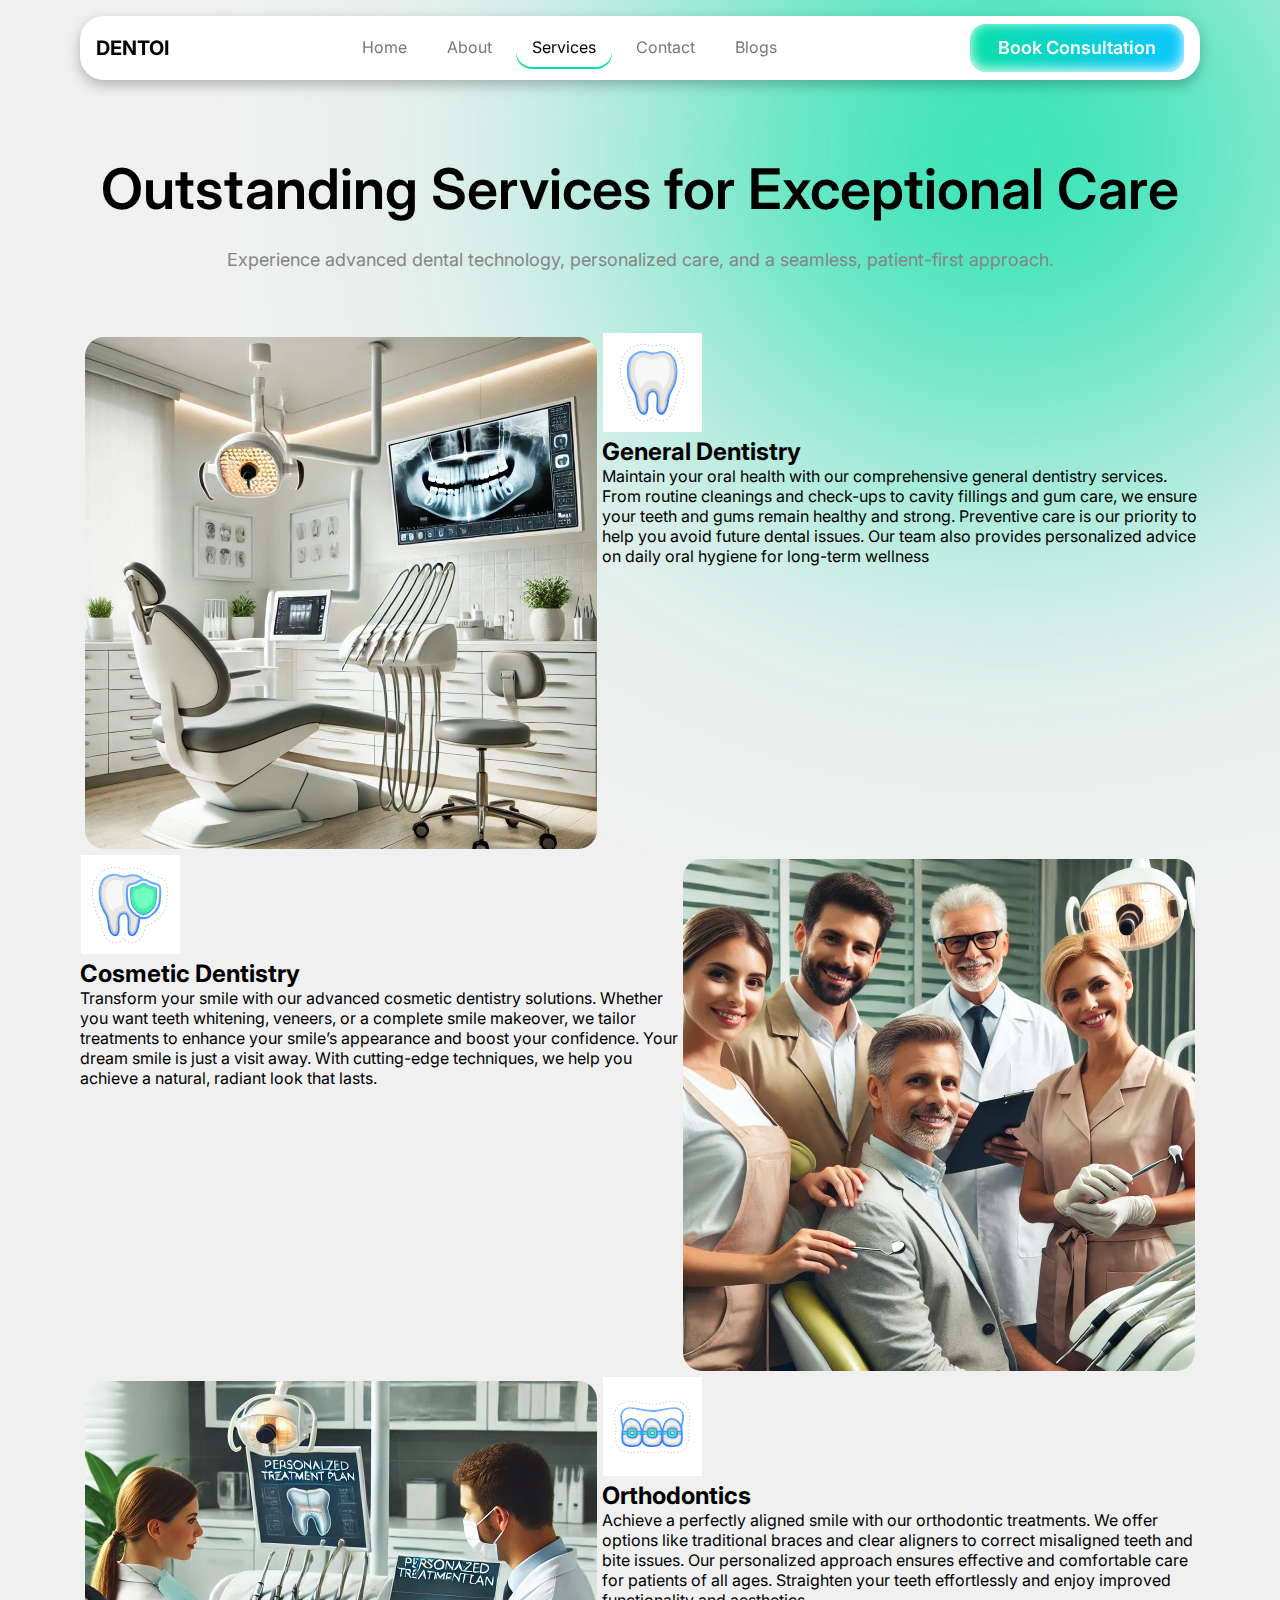
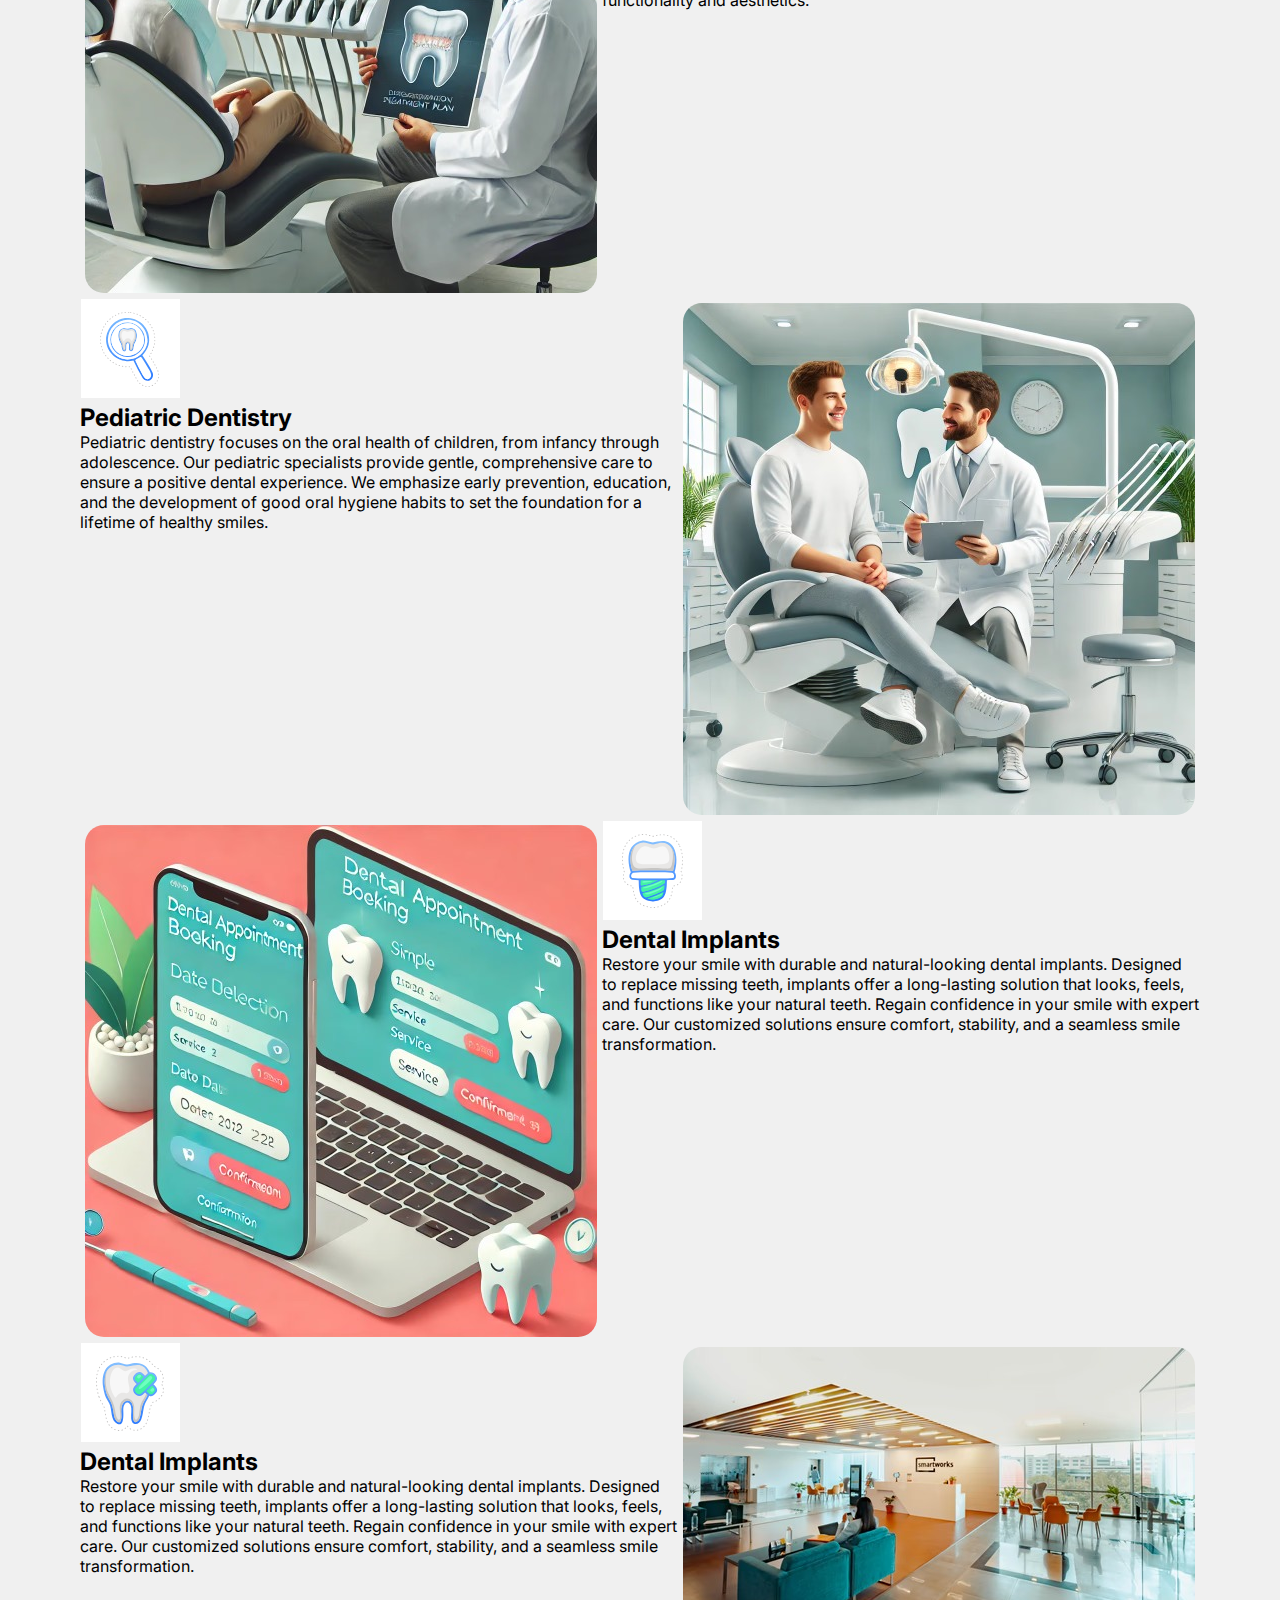
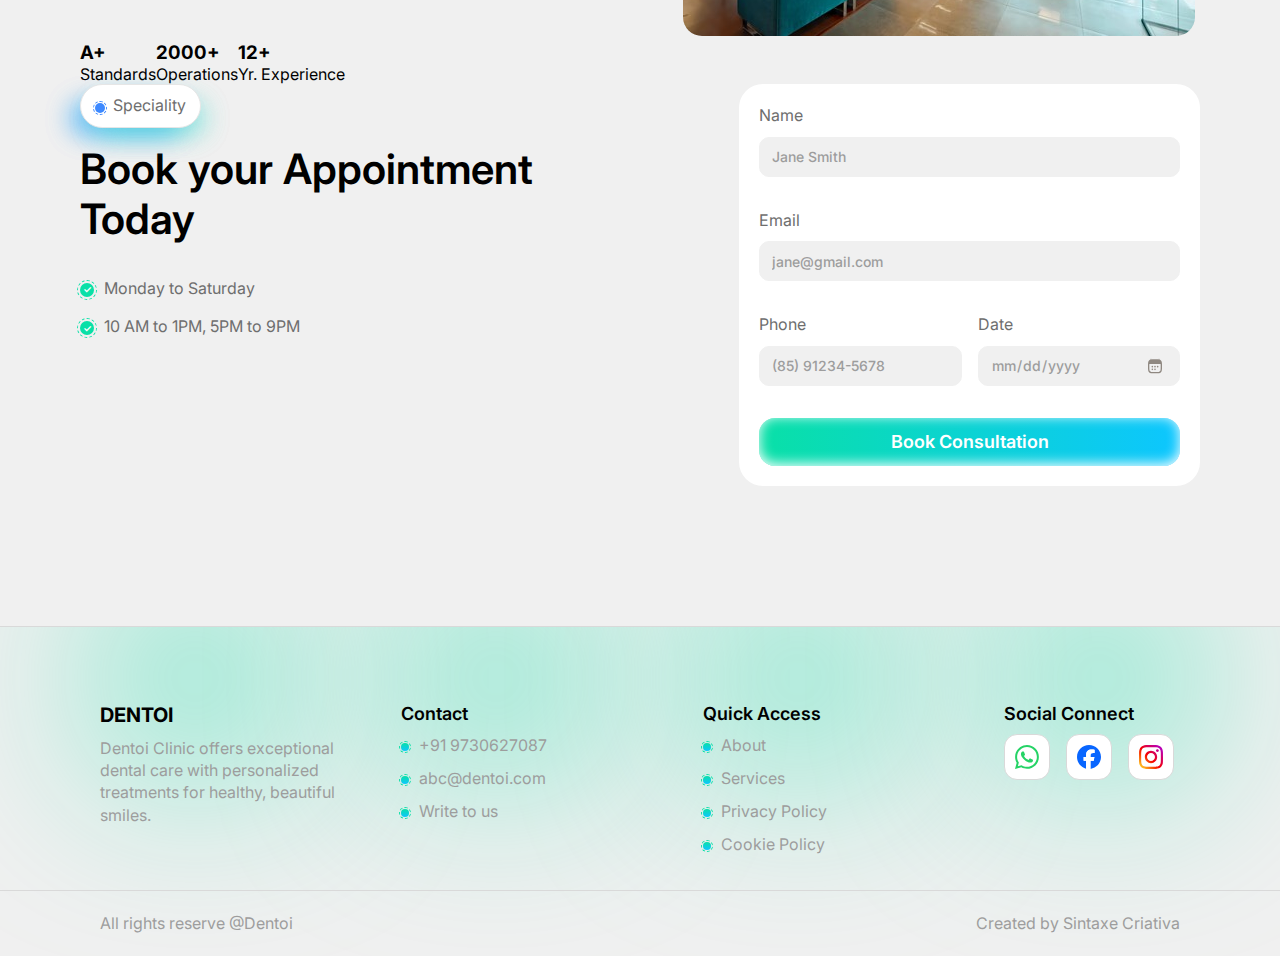
<file: pages/services.html>
<!DOCTYPE html>
<html lang="en">
    <head>
        <link rel="preconnect" href="https://fonts.googleapis.com">
        <link rel="preconnect" href="https://fonts.gstatic.com" crossorigin>
        <meta charset="UTF-8">
        <meta name="description" content="Homepage services Dentoi">
        <meta name="viewport" content="width=device-width, initial-scale=1.0">
        <title>Dentoi | Services</title>
        <link rel="stylesheet" href="/styles/styles.css">
        <link href="https://fonts.googleapis.com/css2?family=Inter:ital,opsz,wght@0,14..32,100..900;1,14..32,100..900&display=swap" rel="stylesheet">
    </head>
    <body>
        <nav role="navigation" id="nav-main" class="flex f-a-center b-radius24">
            <a href="https://dentoi.vercel.app/index.html" class="logo hidden-d">Dentoi</a>
            <ul class="nav-links flex f-a-center hidden-d">
                <li>
                    <a href="https://dentoi.vercel.app/index.html" class="link">Home</a>
                </li>
                <li>
                    <a href="https://dentoi.vercel.app/pages/about.html" class="link">About</a>
                </li>
                <li>
                    <a href="https://dentoi.vercel.app/pages/services.html" class="link active">Services</a>
                </li>
                <li>
                    <a href="https://dentoi.vercel.app/pages/contact.html" class="link">Contact</a>
                </li>
                <li>
                    <a href="https://dentoi.vercel.app/pages/blog.html" class="link">Blogs</a>
                </li>
            </ul>
            <div class="menu-media flex f-a-center">
                <a href="https://dentoi.vercel.app/index.html" class="logo hidden-t">Dentoi</a>
                <div class="flex flex f-a-center">
                    <a href="https://dentoi.vercel.app/pages/contact.html" class="btn hidden-m">Book Consultation</a>
                    <svg class="icon hidden-t b-width1" viewBox="0 0 100 100" onclick="handleClick()">
                        <line x1="20" y1="30" x2="80" y2="30" />
                        <line x1="20" y1="50" x2="80" y2="50" />
                        <line x1="20" y1="70" x2="80" y2="70" />
                    </svg>
                </div>
            </div>
            <ul class="menu hidden-t">
                <li>
                    <a href="https://dentoi.vercel.app/index.html" class="link">Home</a>
                </li>
                <li>
                    <a href="https://dentoi.vercel.app/pages/about.html" class="link">About</a>
                </li>
                <li>
                    <a href="https://dentoi.vercel.app/pages/services.html" class="link active">Services</a>
                </li>
                <li>
                    <a href="https://dentoi.vercel.app/pages/contact.html" class="link">Contact</a>
                </li>
                <li>
                    <a href="https://dentoi.vercel.app/pages/blog.html" class="link">Blogs</a>
                </li>
                <li>
                    <a href="https://dentoi.vercel.app/pages/contact.html" class="btn">Book Consultation</a>
                </li>
            </ul>
        </nav>
        <main id="services" class="p-x">
            <header class="flex f-a-center m-auto">
                <h1>Outstanding Services for Exceptional Care</h1>
                <p>Experience advanced dental technology, personalized care, and a seamless, patient-first approach.</p>
            </header>
            <section>
                <div class="container-services flex">
                    <img src="../assets/imgs/services/service1.jpeg" alt="Imagem do consultório" class="local b-radius24 b-width5 img-fit" loading="lazy">
                    <div class="services-description">
                        <img src="../assets/icons/services/service1.svg" alt="Icone de dente" loading="lazy" class="b-width1">
                        <h2>General Dentistry</h2>
                        <p>Maintain your oral health with our comprehensive general dentistry services. From routine cleanings and check-ups to cavity fillings and gum care, we ensure your teeth and gums remain healthy and strong. Preventive care is our priority to help you avoid future dental issues. Our team also provides personalized advice on daily oral hygiene for long-term wellness</p>
                    </div>
                </div>
                <div class="container-services flex f-r-reverse">
                    <img src="../assets/imgs/services/service2.jpeg" alt="Imagem do consultório" class="local b-radius24 b-width5 img-fit" loading="lazy">
                    <div class="services-description">
                        <img src="../assets/icons/services/service2.svg" alt="Icone de dente" loading="lazy" class="b-width1">
                        <h2>Cosmetic Dentistry</h2>
                        <p>Transform your smile with our advanced cosmetic dentistry solutions. Whether you want teeth whitening, veneers, or a complete smile makeover, we tailor treatments to enhance your smile’s appearance and boost your confidence. Your dream smile is just a visit away. With cutting-edge techniques, we help you achieve a natural, radiant look that lasts.</p>
                    </div>
                </div>
                <div class="container-services flex">
                    <img src="../assets/imgs/services/service3.jpeg" alt="Imagem do consultório" class="local b-radius24 b-width5 img-fit" loading="lazy">
                    <div class="services-description">
                        <img src="../assets/icons/services/service3.svg" alt="Icone de dente" loading="lazy" class="b-width1">
                        <h2>Orthodontics</h2>
                        <p>Achieve a perfectly aligned smile with our orthodontic treatments. We offer options like traditional braces and clear aligners to correct misaligned teeth and bite issues. Our personalized approach ensures effective and comfortable care for patients of all ages. Straighten your teeth effortlessly and enjoy improved functionality and aesthetics.</p>
                    </div>
                </div>
                <div class="container-services flex f-r-reverse">
                    <img src="../assets/imgs/services/service4.jpeg" alt="Imagem do consultório" class="local b-radius24 b-width5 img-fit" loading="lazy">
                    <div class="services-description">
                        <img src="../assets/icons/services/service4.svg" alt="Icone de dente" loading="lazy" class="b-width1">
                        <h2>Pediatric Dentistry</h2>
                        <p>Pediatric dentistry focuses on the oral health of children, from infancy through adolescence. Our pediatric specialists provide gentle, comprehensive care to ensure a positive dental experience. We emphasize early prevention, education, and the development of good oral hygiene habits to set the foundation for a lifetime of healthy smiles.</p>
                    </div>
                </div>
                <div class="container-services flex">
                    <img src="../assets/imgs/services/service5.jpeg" alt="Imagem do consultório" class="local b-radius24 b-width5 img-fit" loading="lazy">
                    <div class="services-description">
                        <img src="../assets/icons/services/service5.svg" alt="Icone de dente" loading="lazy" class="b-width1">
                        <h2>Dental Implants</h2>
                        <p>Restore your smile with durable and natural-looking dental implants. Designed to replace missing teeth, implants offer a long-lasting solution that looks, feels, and functions like your natural teeth. Regain confidence in your smile with expert care. Our customized solutions ensure comfort, stability, and a seamless smile transformation.</p>
                    </div>
                </div>
                <div class="container-services flex f-r-reverse">
                    <img src="../assets/imgs/services/service6.jpeg" alt="Imagem do consultório" class="local b-radius24 b-width5 img-fit" loading="lazy">
                    <div class="services-description">
                        <img src="../assets/icons/services/service6.svg" alt="Icone de dente" loading="lazy" class="b-width1">
                        <h2>Dental Implants</h2>
                        <p>Restore your smile with durable and natural-looking dental implants. Designed to replace missing teeth, implants offer a long-lasting solution that looks, feels, and functions like your natural teeth. Regain confidence in your smile with expert care. Our customized solutions ensure comfort, stability, and a seamless smile transformation.</p>
                    </div>
                </div>
                <div class="container-numbers flex f-a-center b-radius24">
                    <div class="number">
                        <h3>A+</h3>
                        <p>Standards</p>
                    </div>
                    <div class="number">
                        <h3>2000+</h3>
                        <p>Operations</p>
                    </div>
                    <div class="number">
                        <h3>12+</h3>
                        <p>Yr. Experience</p>
                    </div>
                </div>
                <div class="container-form flex b-radius24">
                    <div class="content-consult">
                        <p class="tag flex b-width1">
                            <span class="circle"></span>
                            Speciality
                        </p>
                        <h4 class="tform">Book your Appointment Today</h4>                        
                        <ul>
                            <li class="flex f-a-center">
                                <div class="circle"></div>
                                Monday to Saturday
                            </li>
                            <li class="flex f-a-center">
                                <div class="circle"></div>
                                10 AM to 1PM, 5PM to 9PM
                            </li>
                        </ul>
                    </div>
                    <form action="" class="flex b-radius24">
                        <div class="input-wrapper flex">
                            <label for="name">Name</label>
                            <input id="name" type="text" placeholder="Jane Smith" name="Name" class="b-width1">
                        </div>
                        <div class="input-wrapper flex">
                            <label for="email">Email</label>
                            <input id="email" type="email" placeholder="jane@gmail.com" name="Email" class="b-width1">
                        </div>
                        <div class="cont-form flex">
                            <div class="input-wrapper flex">
                                <label for="phone">Phone</label>
                                <input id="phone" type="tel" placeholder="(85) 91234-5678" name="Phone" class="b-width1">
                            </div>
                            <div class="input-wrapper flex">
                                <label for="date">Date</label>
                                <input id="date" type="date" placeholder="dd/mm/aaaa" name="Date" lang="pt-br" class="b-width1">
                            </div>
                        </div>
                        <button class="btn" type="submit">Book Consultation</button>
                    </form>
                </div>
            </section>
        </main>
        <footer>
            <div class="split"></div>
            <section class="flex p-x">
                <ul class="footer-more flex">
                    <li class="logo">Dentoi</li>
                    <li>Dentoi Clinic offers exceptional dental care with personalized treatments for healthy, beautiful smiles.</li>
                </ul>
                <ul class="footer-more flex links-footer">
                    <li class="mark">Contact</li>
                    <li class="flex f-a-center">
                        <div class="circle"></div>
                        <div class="flex link-hover">
                            <a href="#">+91 9730627087</a>
                            <a href="#">+91 9730627087</a>
                        </div>
                    </li>
                    <li class="flex f-a-center">
                        <div class="circle"></div>
                        <div class="flex link-hover">
                            <a href="#">abc@dentoi.com</a>
                            <a href="#">abc@dentoi.com</a>
                        </div>
                    </li>
                    <li class="flex f-a-center">
                        <div class="circle"></div>
                        <div class="flex link-hover">
                            <a href="#">Write to us</a>
                            <a href="#">Write to us</a>
                        </div>
                    </li>
                </ul>
                <ul class="footer-more flex links-footer">
                    <li class="mark">Quick Access</li>
                    <li class="flex f-a-center">
                        <div class="circle"></div>
                        <div class="flex link-hover">
                            <a href="#">About</a>
                            <a href="#">About</a>
                        </div>
                    </li>
                    <li class="flex f-a-center">
                        <div class="circle"></div>
                        <div class="flex link-hover">
                            <a href="#">Services</a>
                            <a href="#">Services</a>
                        </div>
                    </li>
                    <li class="flex f-a-center">
                        <div class="circle"></div>
                        <div class="flex link-hover">
                            <a href="https://dentoi.vercel.app/pages/policies.html">Privacy Policy</a>
                            <a href="https://dentoi.vercel.app/pages/policies.html">Privacy Policy</a>
                        </div>
                    </li>
                    <li class="flex f-a-center">
                        <div class="circle"></div>
                        <div class="flex link-hover">
                            <a href="#">Cookie Policy</a>
                            <a href="#">Cookie Policy</a>
                        </div>
                    </li>
                </ul>
                <ul class="footer-more flex links-footer socials">
                    <li class="mark">Social Connect</li>
                    <li>
                        <ul class="flex">
                            <li>
                                <a href="#" class="flex f-a-center b-width1">
                                    <img src="/assets/icons/whatsapp.svg" alt="icone WhatsApp" loading="lazy">
                                </a>
                            </li>
                            <li>
                                <a href="#" class="flex f-a-center b-width1">
                                    <img src="/assets/icons/facebook.svg" alt="Icone Facebook" loading="lazy">
                                </a>
                            </li>
                            <li>
                                <a href="#" class="flex f-a-center b-width1">
                                    <img src="/assets/icons/instagram.svg" alt="Icone Instagram" loading="lazy">
                                </a>
                            </li>
                        </ul>
                    </li>
                </ul>
            </section>
            <div class="split"></div>
            <div class="reserve flex m-auto p-x">
                <p>All rights reserve @Dentoi</p>
                <a href="#">Created by Sintaxe Criativa</a>
            </div>
        </footer>
        <script type="module" src="/scripts/main.js"></script>
    </body>
</html>
</file>
<file: styles/styles.css>
@import url("./default/index-def.css");
@import url("./components/index-comp.css");
</file>
